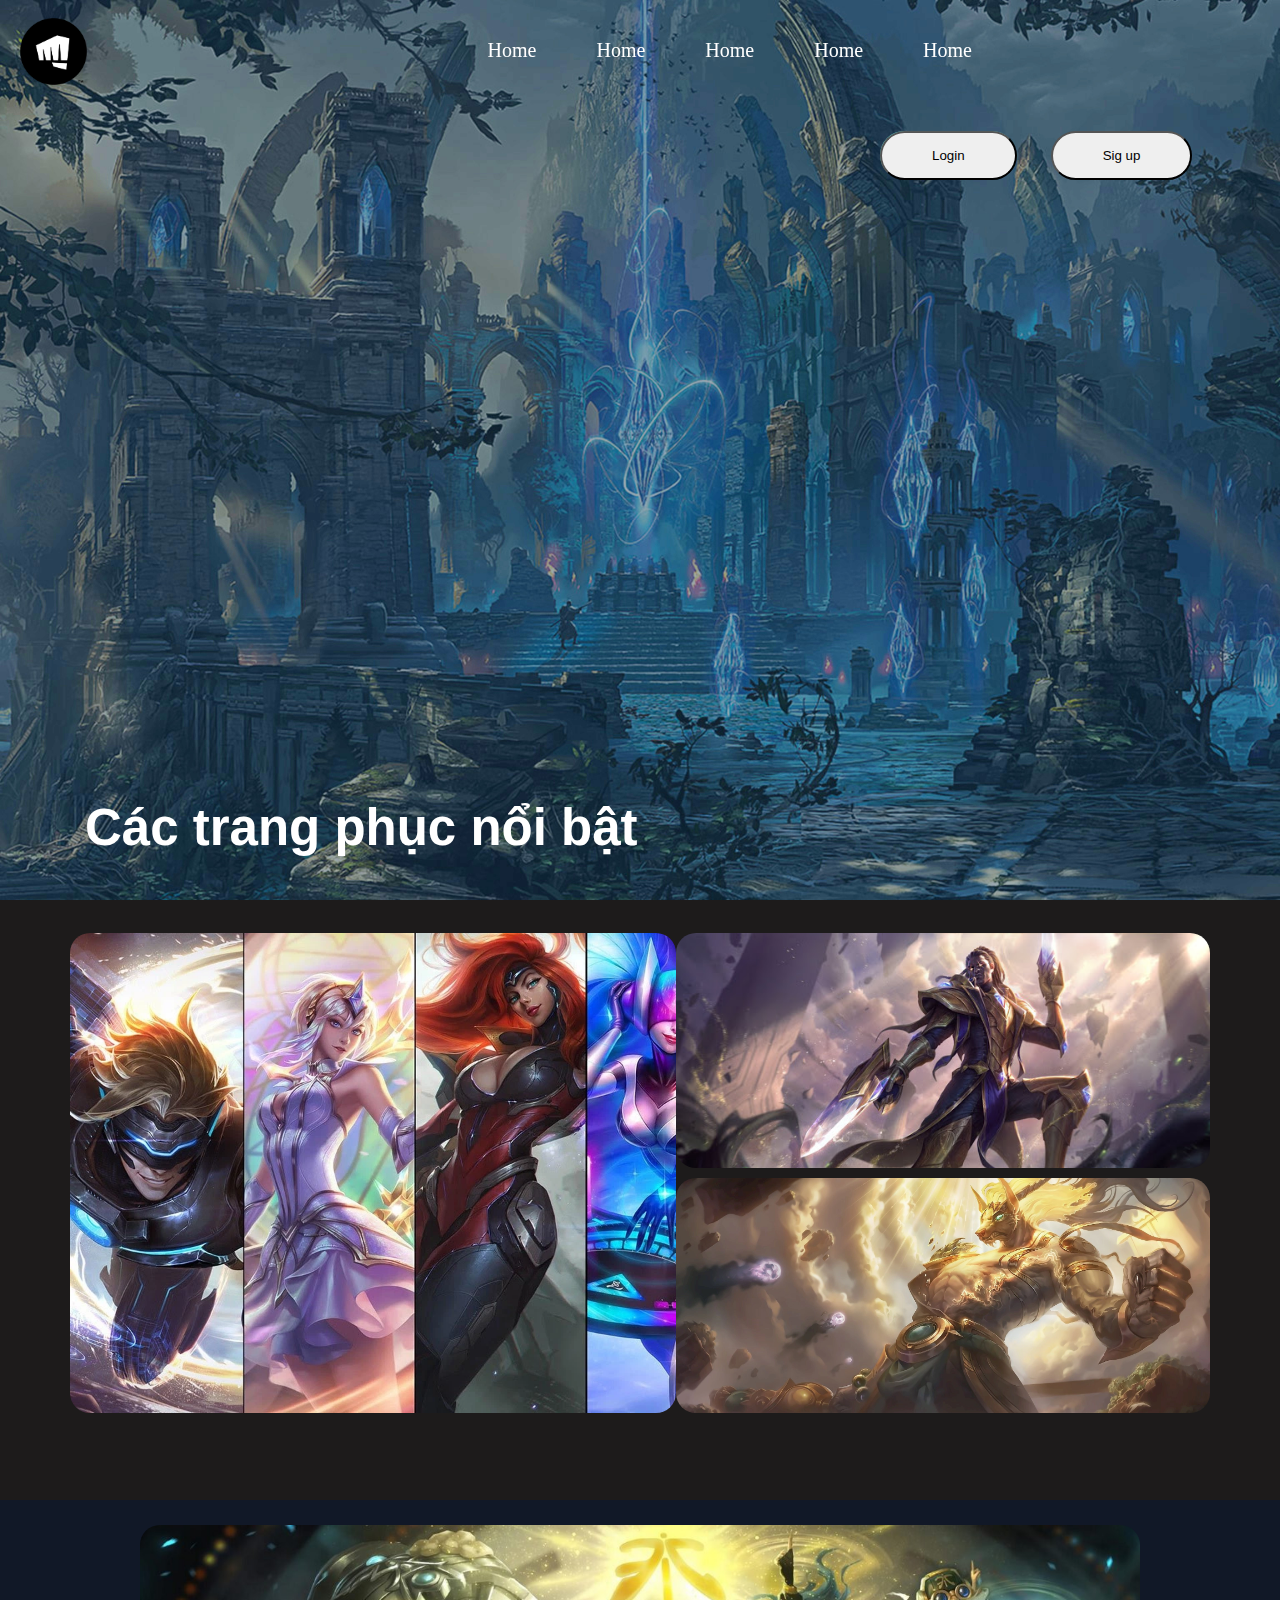
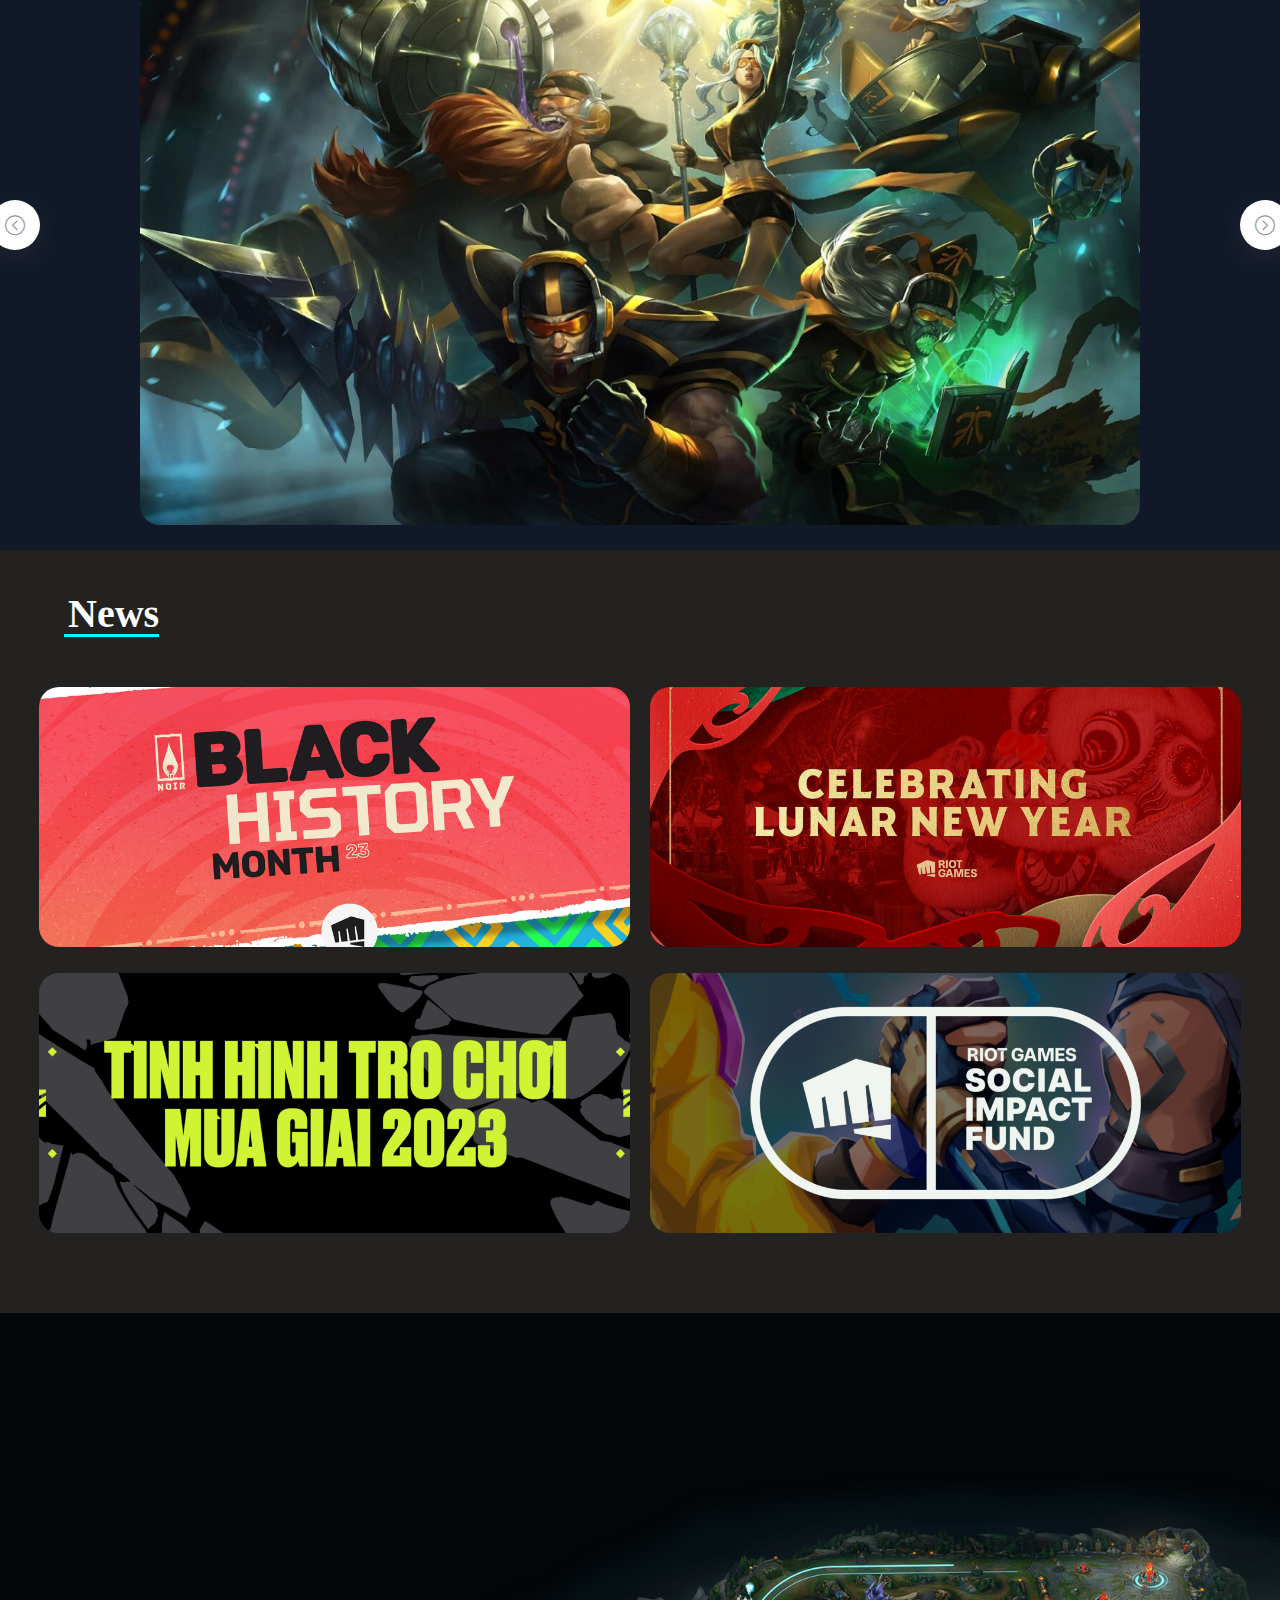
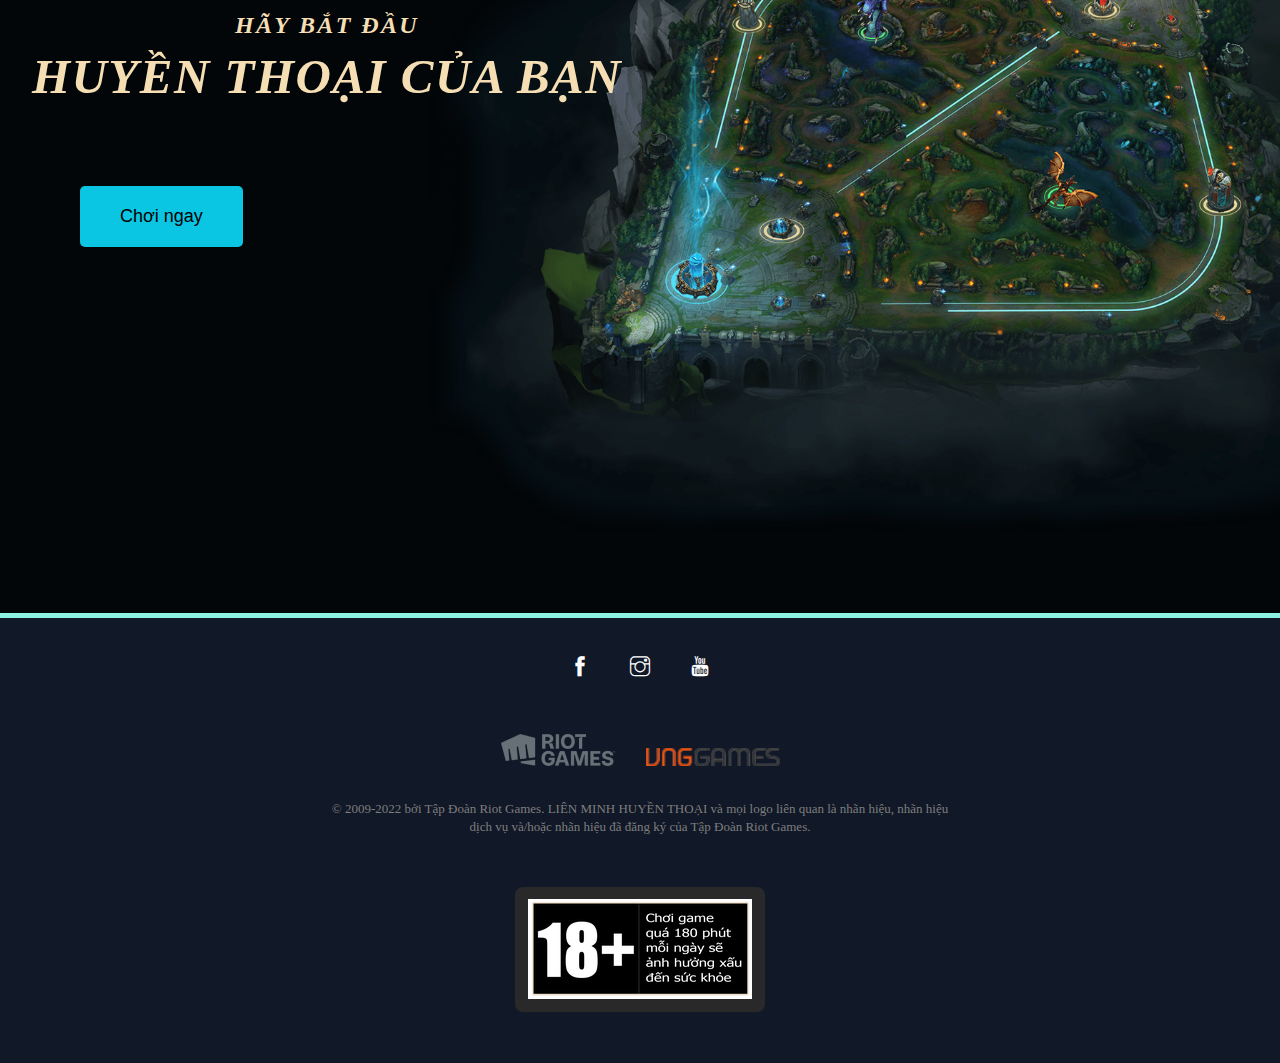
<file: asm/index.html>
<!DOCTYPE html>
<html lang="en">

<head>
    <meta charset="UTF-8">
    <meta http-equiv="X-UA-Compatible" content="IE=edge">
    <meta name="viewport" content="width=device-width, initial-scale=1.0">
    <title>Document</title>
    <link rel="stylesheet" href="./assets/css/style.css">
    <link rel="stylesheet" href="./assets/css/header.css">
    <link rel="stylesheet" href="./assets/fonts/themify-icons/themify-icons.css">

</head>

<body>
    <div class="main">

        <!-- header -->

        <div id="header">
            <div class="bg">
                <!-- nav -->
                <div class="nav">
                    <div class="logo">
                        <a href="#header">
                            <div class="logo-1"></div>
                        </a>
                    </div>
                    <div class="menu">
                        <ul>
                            <li class="js-nav"><a href="#contact">Home</a></li>
                            <li><a href="#news">Home</a></li>
                            <li><a href="#slider">Home</a></li>
                            <li><a href="#about">Home</a></li>
                            <li><a href="#header">Home</a></li>
                        </ul>
                    </div>
                    <!-- <div class="clear"></div> -->
                    <div class="nav-button">
                        <button class="login-button">Login</button>
                        <button class="sigup-button">Sig up</button>
                    </div>
                </div>
                <!-- /nav -->
                <uk class="glass">
                    <li></li>
                    <li></li>
                    <li></li>
                    <li></li>
                    <li></li>
                    <li></li>
                    <li></li>
                    <li></li>
                    <li></li>
                    <li></li>
                </uk>
            </div>
        </div>

        <!-- About -->

        <div id="about">
            <h2>Các trang phục nổi bật</h2>
            <div class="container">
                <div class="about-left"></div>
                <div class="about-right">
                    <div class="box box1"></div>
                    <div class="box box2"></div>
                    <!-- <div class="box"></div> -->
                </div>
            </div>
        </div>

        <!-- slider -->

        <div id="slider">
            <i class="ti-arrow-circle-left slider-prev"></i>
            <i class="ti-arrow-circle-right slider-next"></i>
            <div class="slider-wrapper">
                <div class="slider-main">
                    <div class="slider-item">
                        <img src="./assets/img/lol-skin-fnc-2011-1536x842.jpg" alt="">
                    </div>
                    <div class="slider-item">
                        <img src="./assets/img/lol-skin-skt-t1-2016-1536x864.jpg" alt="">
                    </div>
                    <div class="slider-item">
                        <img src="./assets/img/lol-skin-ssw-ssg-2017-1536x854.jpg" alt="">
                    </div>
                    <div class="slider-item">
                        <img src="./assets/img/lol-skin-fpx-2019-1536x864.jpg" alt="">
                    </div>
                    <div class="slider-item">
                        <img src="./assets/img/lol-skin-dug-2020-1536x864.jpg" alt="">
                    </div>
                    <div class="slider-item">
                        <img src="./assets/img/lmht-edg-skin.png" alt="">
                    </div>
                </div>
            </div>
        </div>


        <!-- News -->

        <div id="news">
            <h2>News</h2>
            <div class="box-news">
                <div class="box-column">
                    <div class="box box1"></div>
                    <div class="box box2"></div>
                </div>
                <div class="box-column">
                    <div class="box box3"></div>
                    <div class="box box4"></div>
                </div>
            </div>
        </div>

        <!-- contact -->

        <div id="contact">
            <div class="map"></div>
            <div class="contact-content">
                <div class="contact-text1">HÃY BẮT ĐẦU</div>
                <div class="contact-text2">HUYỀN THOẠI CỦA BẠN</div>
            </div>
            <button class="contact-button">
                <span></span>
                <span></span>
                <span></span>
                <span></span>
                Chơi ngay
            </button>

        </div>

        <!-- footer -->

        <footer>
            <div class="icons-footer">
                <li>
                    <i class="ti-facebook"></i>
                </li>
                <li>
                    <i class="ti-instagram"></i>
                </li>
                <li>
                    <i class="ti-youtube"></i>
                </li>
            </div>
            <div class="logo-footer">
                <div class="logo1"></div>
                <div class="logo2"></div>
            </div>
            <div class="text-footer">
                <p>© 2009-2022 bởi Tập Đoàn Riot Games. LIÊN MINH HUYỀN THOẠI và mọi logo liên quan là nhãn hiệu, nhãn
                    hiệu dịch vụ và/hoặc nhãn hiệu đã đăng ký của Tập Đoàn Riot Games.</p>
            </div>
            <div class="img-footer">
                <div class="box-img">
                    <img src="./assets/img/vn-18plus.png" alt="">
                </div>
            </div>

        </footer>

        <!-- modal login -->

        <div class="modal-login modal-both">
            <div class="modal_login-container ">
                <div class="modal_login-close">
                    <i class="ti-close"></i>
                </div>
                <div class="login-main">
                    <header>
                        <div class="text-login">Đăng nhập</div>
                    </header>
                    <div class="modal_login-body">
                        <div class="login-form">
                            <input type="text" class="login-input-1" placeholder=" ">
                            <label for="name" class="login-label-1">Your Email:</label>
                            <input type="password" class="login-input-2" placeholder=" ">
                            <label for="password" class="login-label-2">Password:</label>
                        </div>

                        <div class="save-login">
                            <input class="login-checkbox" type="checkbox">
                            <span>Lưu đăng nhập</span>
                        </div>

                        <button class="btn-login btn-hover">
                            <i class="ti-arrow-right"></i>
                        </button>
                        <p class="creatacc">TẠO TÀI KHOẢN</p>
                    </div>
                </div>
            </div>
        </div>
        <!--modal sig up  -->
        <div class="modal-sigup modal-both">
            <div class="modal_sigup-container ">
                <div class="modal_sigup-close">
                    <i class="ti-close"></i>
                </div>
                <div class="sigup-main">
                    <header>
                        <div class="text-sigup">Đăng Ký</div>
                    </header>
                    <div class="modal_sigup-body">
                        <div class="sigup-form">
                            <input type="text" class="sigup-input-1" placeholder=" ">
                            <label for="name" class="sigup-label-1">User Name:</label>
                            <input type="email" class="sigup-input-2" placeholder=" ">
                            <label for="email" class="sigup-label-2">Email:</label>
                            <input type="password" class="sigup-input-3" placeholder=" ">
                            <label for="password" class="sigup-label-3">Password:</label>
                            <input type="password" class="sigup-input-4" placeholder=" ">
                            <label for="password" class="sigup-label-4">Confirm Password:</label>
                        </div>

                        <div class="save-sigup">
                            <input class="sigup-checkbox" type="checkbox">
                            <span>Lưu Tài Khoản</span>
                        </div>

                        <button class="btn-sigup btn-hover">
                            <i class="ti-arrow-right"></i>
                        </button>

                    </div>
                </div>
            </div>
        </div>

        <script src="./js/ap.js"></script>
        <script src="./js/header.js"></script>

</body>

</html>
</file>
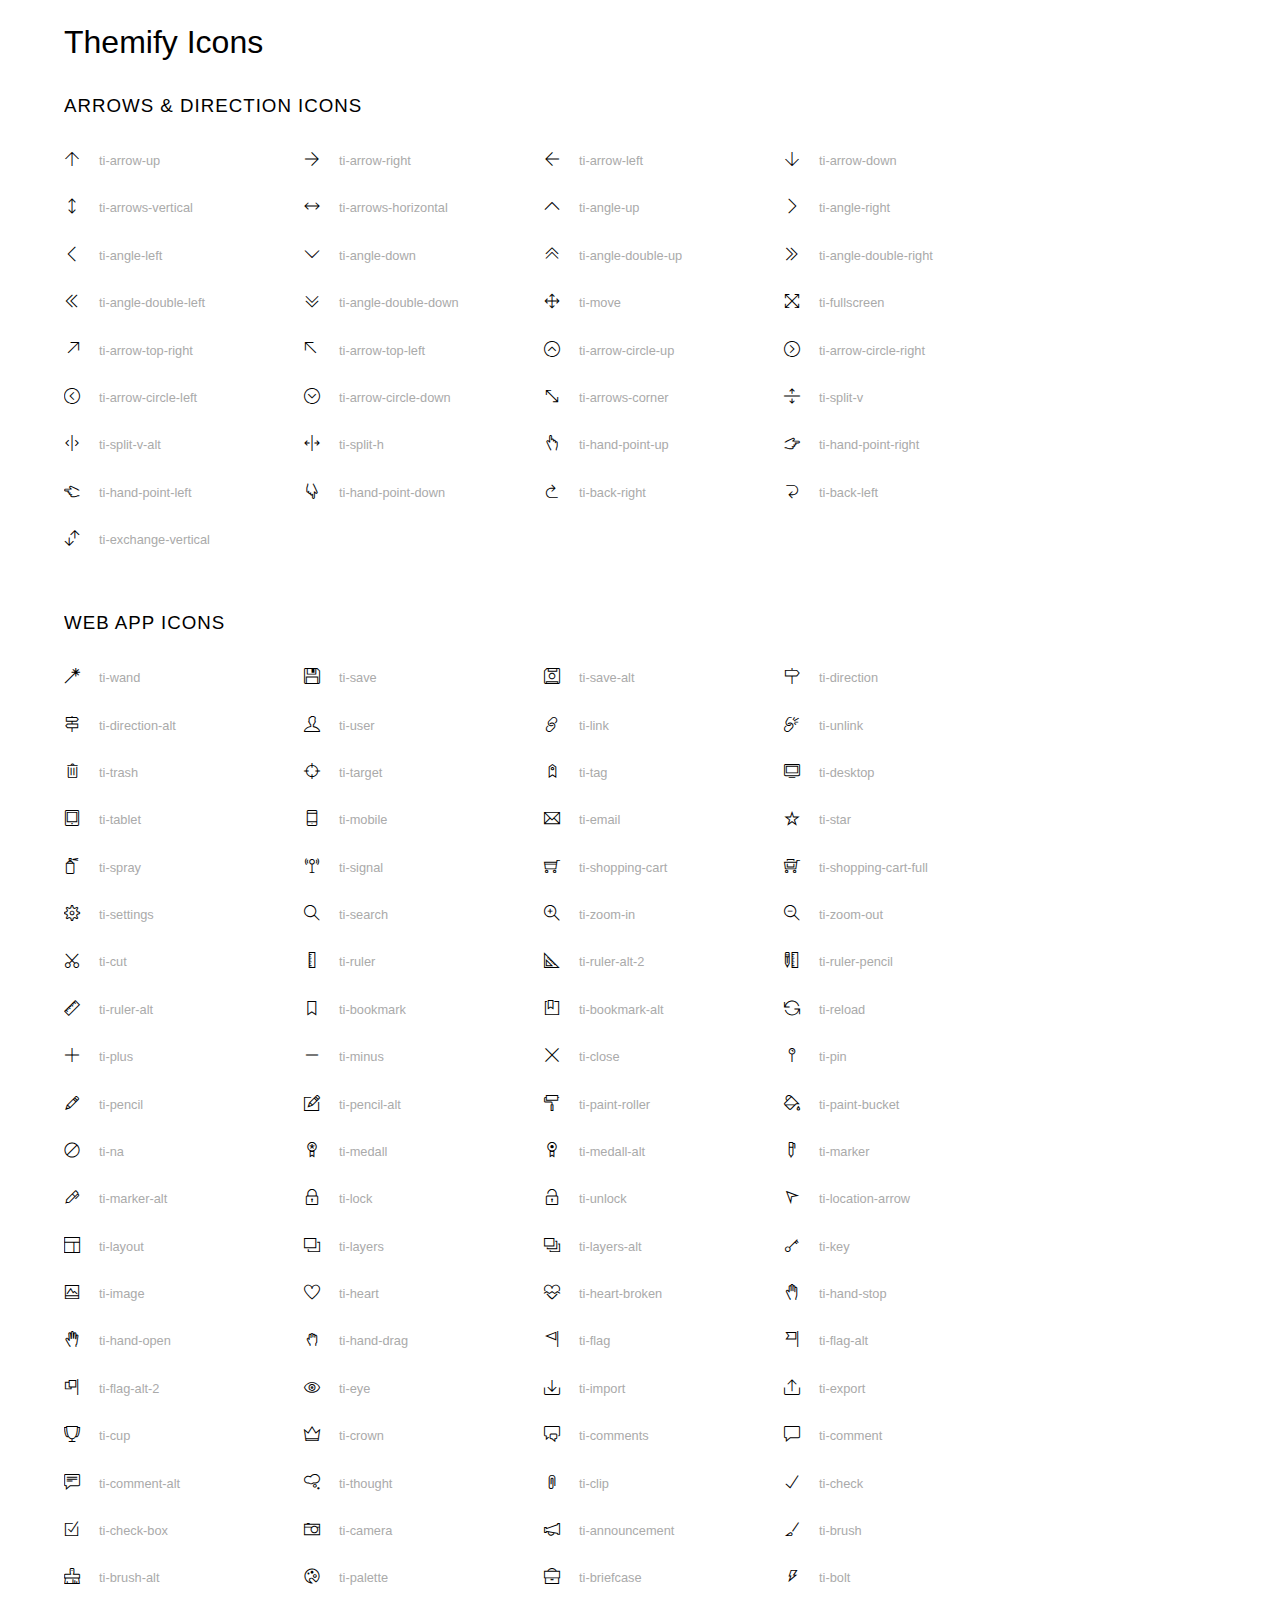
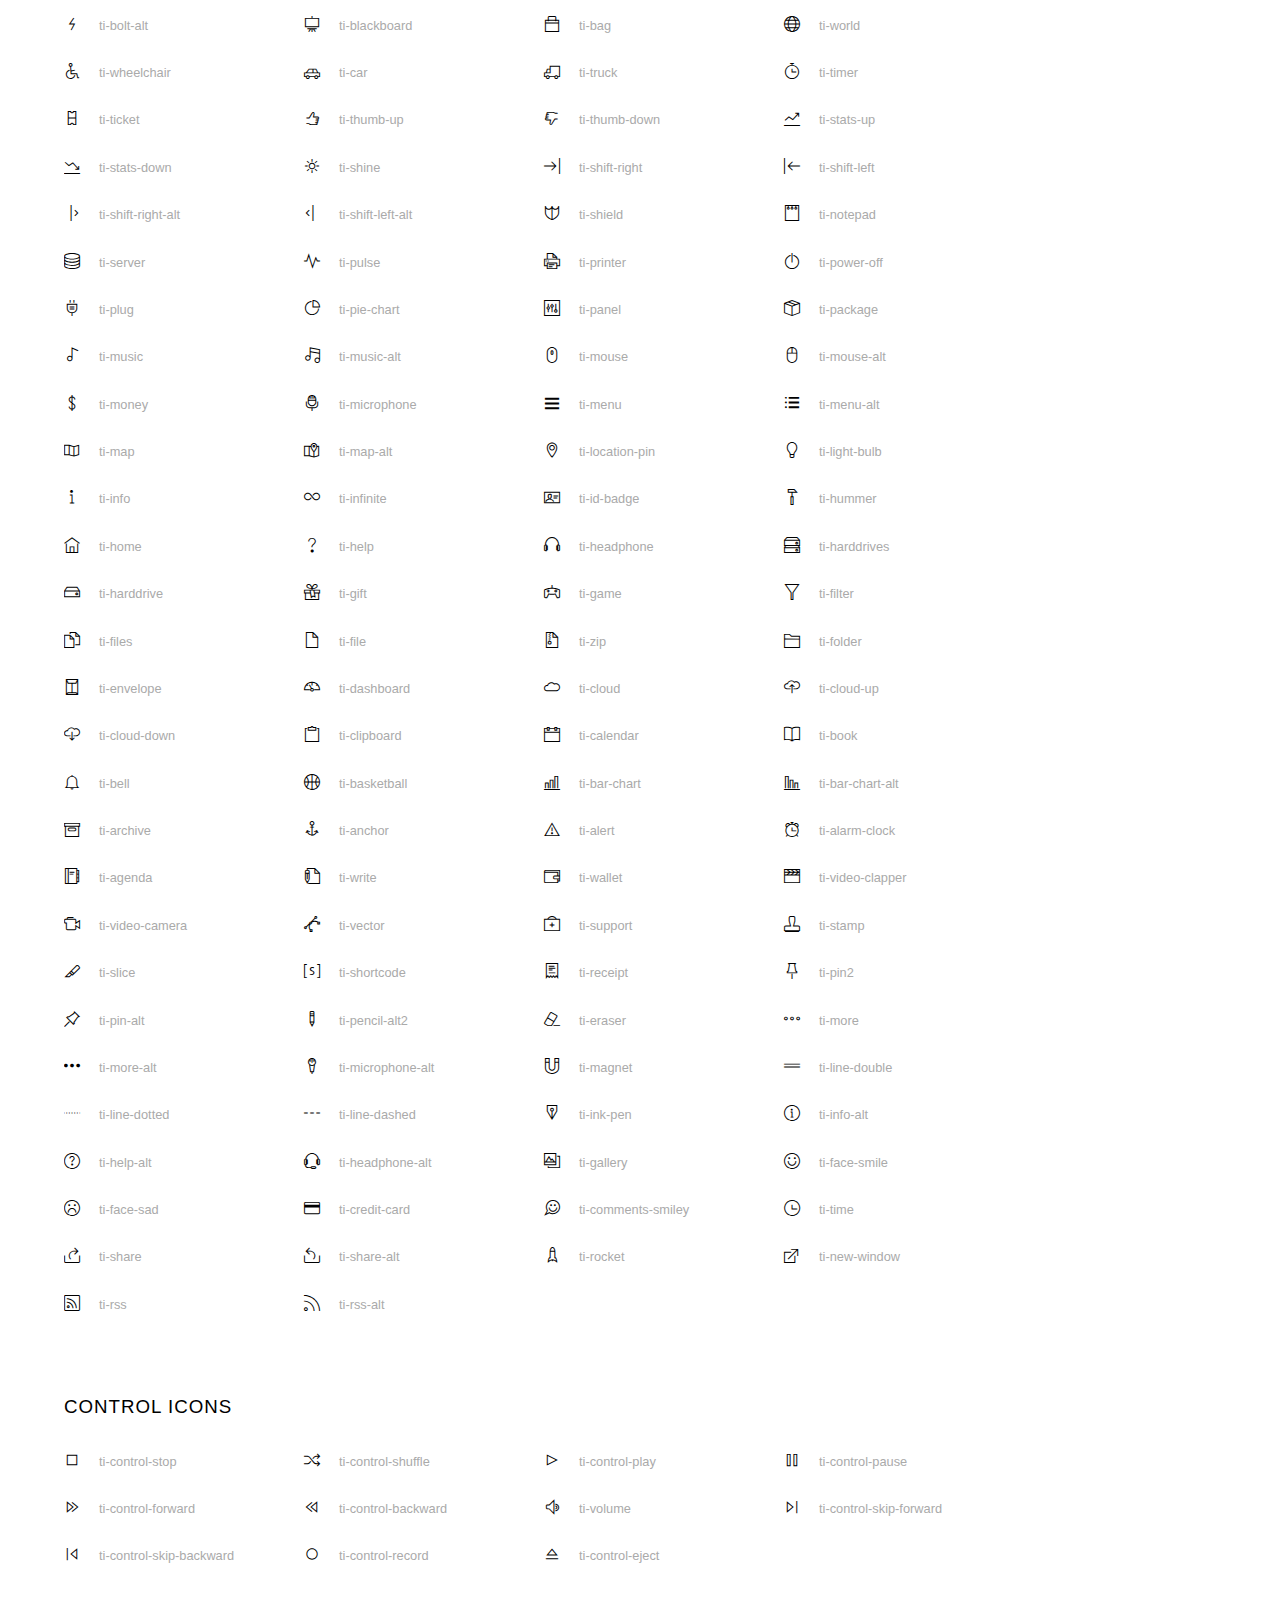
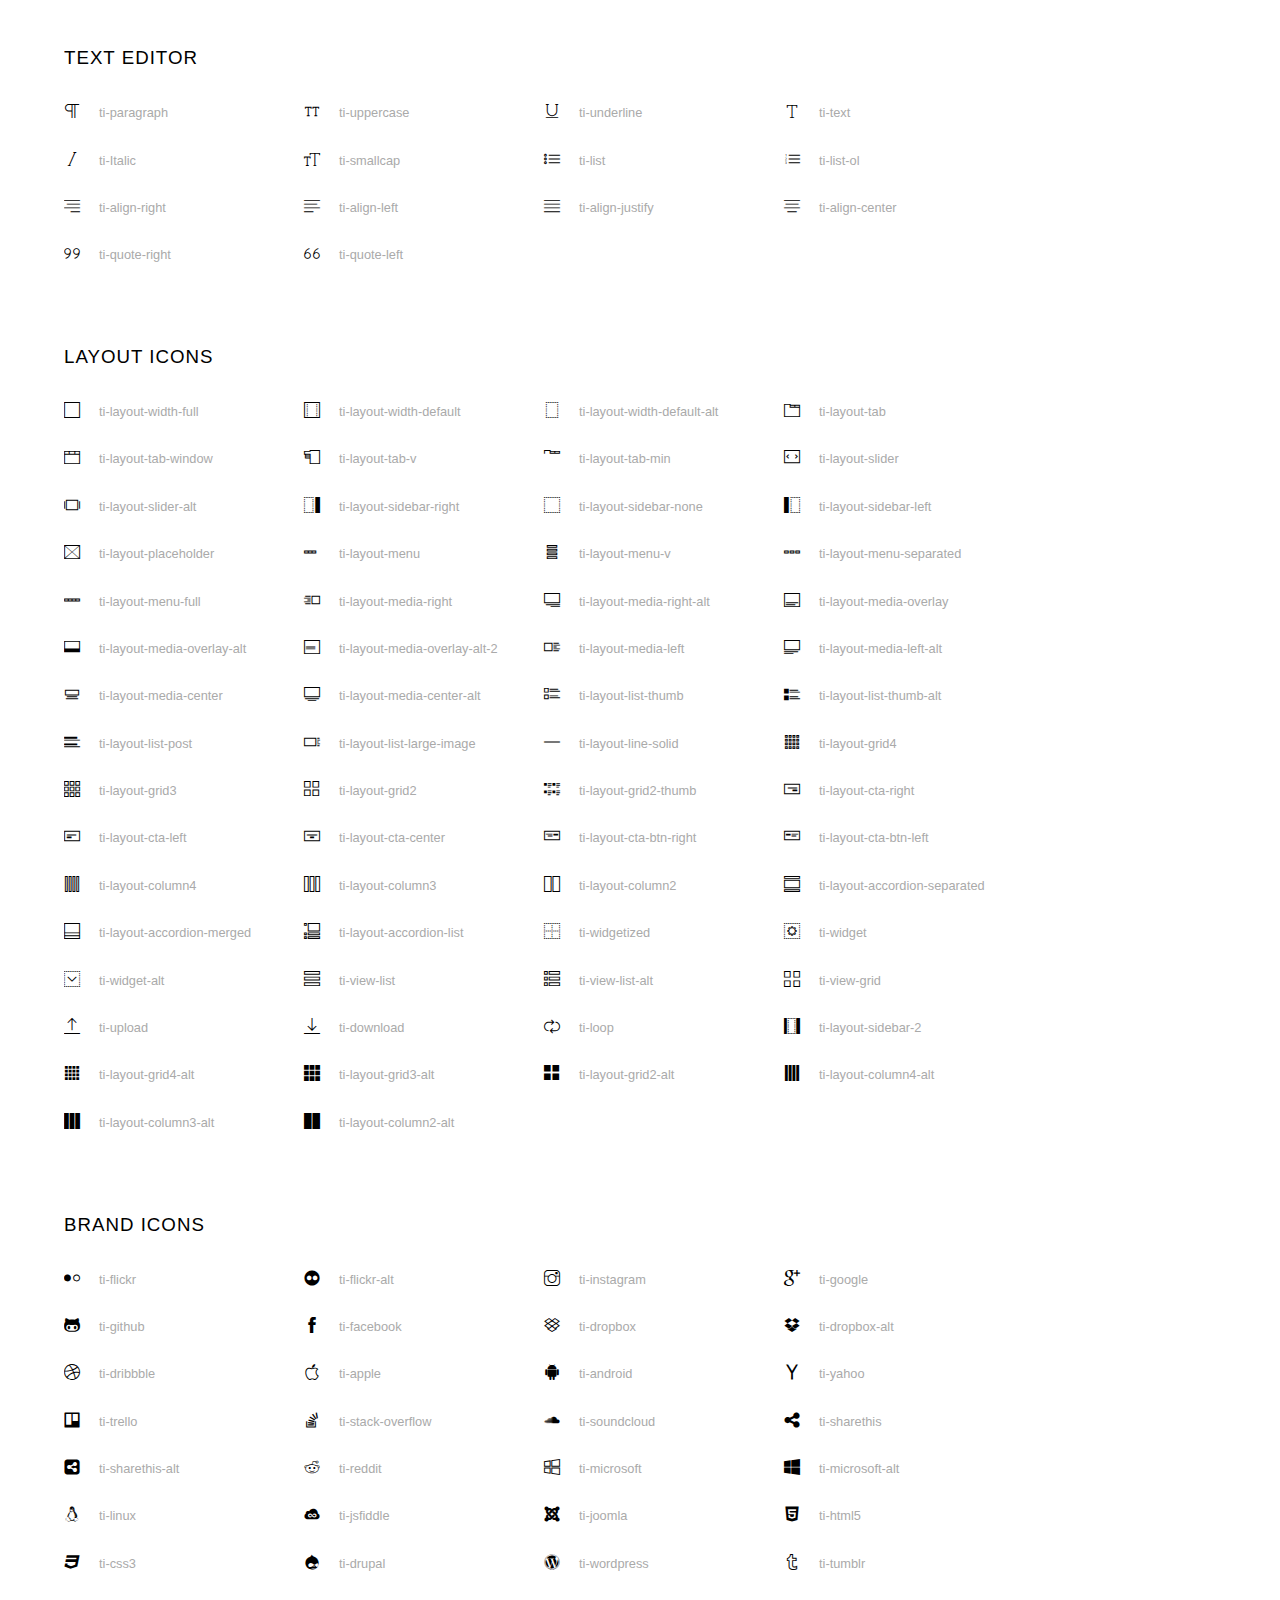
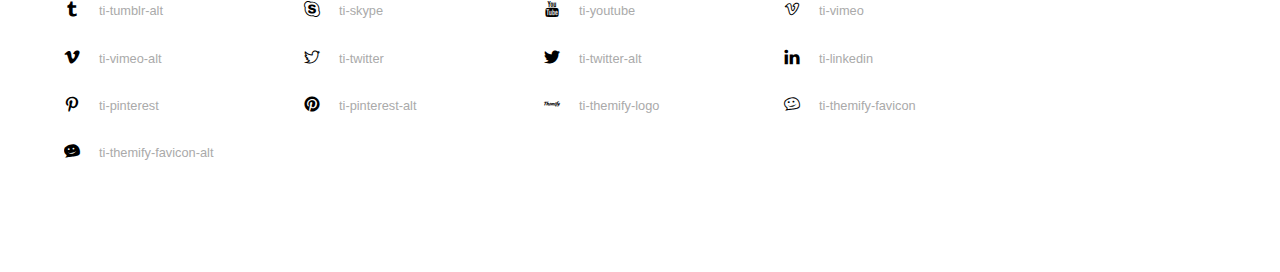
<file: asm/assets/fonts/themify-icons/index.html>
<!doctype html>
<html>
<head>
	<meta charset="utf-8">
	<title>Themify Icon Font</title>
	<meta name="viewport" content="width=device-width">
	<link rel="stylesheet" href="demo-files/demo.css">
	<link rel="stylesheet" href="themify-icons.css">
	<!--[if lt IE 8]><!-->
	<link rel="stylesheet" href="ie7/ie7.css">
	<!--<![endif]-->
</head>
<body>
	<h1>Themify Icons</h1>

	<div class="icon-section">

		<div class="icon-section">
			<h3>Arrows &amp; Direction Icons </h3>

			<div class="icon-container">
				<span class="ti-arrow-up"></span><span class="icon-name"> ti-arrow-up</span>
			</div>
			<div class="icon-container">
				<span class="ti-arrow-right"></span><span class="icon-name"> ti-arrow-right</span>
			</div>
			<div class="icon-container">
				<span class="ti-arrow-left"></span><span class="icon-name"> ti-arrow-left</span>
			</div>
			<div class="icon-container">
				<span class="ti-arrow-down"></span><span class="icon-name"> ti-arrow-down</span>
			</div>
			<div class="icon-container">
				<span class="ti-arrows-vertical"></span><span class="icon-name"> ti-arrows-vertical</span>
			</div>
			<div class="icon-container">
				<span class="ti-arrows-horizontal"></span><span class="icon-name"> ti-arrows-horizontal</span>
			</div>
			<div class="icon-container">
				<span class="ti-angle-up"></span><span class="icon-name"> ti-angle-up</span>
			</div>
			<div class="icon-container">
				<span class="ti-angle-right"></span><span class="icon-name"> ti-angle-right</span>
			</div>
			<div class="icon-container">
				<span class="ti-angle-left"></span><span class="icon-name"> ti-angle-left</span>
			</div>
			<div class="icon-container">
				<span class="ti-angle-down"></span><span class="icon-name"> ti-angle-down</span>
			</div>	
			<div class="icon-container">
				<span class="ti-angle-double-up"></span><span class="icon-name"> ti-angle-double-up</span>
			</div>
			<div class="icon-container">
				<span class="ti-angle-double-right"></span><span class="icon-name"> ti-angle-double-right</span>
			</div>
			<div class="icon-container">
				<span class="ti-angle-double-left"></span><span class="icon-name"> ti-angle-double-left</span>
			</div>
			<div class="icon-container">
				<span class="ti-angle-double-down"></span><span class="icon-name"> ti-angle-double-down</span>
			</div>					
			<div class="icon-container">
				<span class="ti-move"></span><span class="icon-name"> ti-move</span>
			</div>
			<div class="icon-container">
				<span class="ti-fullscreen"></span><span class="icon-name"> ti-fullscreen</span>
			</div>
			<div class="icon-container">
				<span class="ti-arrow-top-right"></span><span class="icon-name"> ti-arrow-top-right</span>
			</div>
			<div class="icon-container">
				<span class="ti-arrow-top-left"></span><span class="icon-name"> ti-arrow-top-left</span>
			</div>
			<div class="icon-container">
				<span class="ti-arrow-circle-up"></span><span class="icon-name"> ti-arrow-circle-up</span>
			</div>
			<div class="icon-container">
				<span class="ti-arrow-circle-right"></span><span class="icon-name"> ti-arrow-circle-right</span>
			</div>
			<div class="icon-container">
				<span class="ti-arrow-circle-left"></span><span class="icon-name"> ti-arrow-circle-left</span>
			</div>
			<div class="icon-container">
				<span class="ti-arrow-circle-down"></span><span class="icon-name"> ti-arrow-circle-down</span>
			</div>
			<div class="icon-container">
				<span class="ti-arrows-corner"></span><span class="icon-name"> ti-arrows-corner</span>
			</div>
			<div class="icon-container">
				<span class="ti-split-v"></span><span class="icon-name"> ti-split-v</span>
			</div>

			<div class="icon-container">
				<span class="ti-split-v-alt"></span><span class="icon-name"> ti-split-v-alt</span>
			</div>
			<div class="icon-container">
				<span class="ti-split-h"></span><span class="icon-name"> ti-split-h</span>
			</div>
			<div class="icon-container">
				<span class="ti-hand-point-up"></span><span class="icon-name"> ti-hand-point-up</span>
			</div>
			<div class="icon-container">
				<span class="ti-hand-point-right"></span><span class="icon-name"> ti-hand-point-right</span>
			</div>
			<div class="icon-container">
				<span class="ti-hand-point-left"></span><span class="icon-name"> ti-hand-point-left</span>
			</div>
			<div class="icon-container">
				<span class="ti-hand-point-down"></span><span class="icon-name"> ti-hand-point-down</span>
			</div>
			<div class="icon-container">
				<span class="ti-back-right"></span><span class="icon-name"> ti-back-right</span>
			</div>
			<div class="icon-container">
				<span class="ti-back-left"></span><span class="icon-name"> ti-back-left</span>
			</div>
			<div class="icon-container">
				<span class="ti-exchange-vertical"></span><span class="icon-name"> ti-exchange-vertical</span>
			</div>

		</div> <!-- Arrows Icons -->



		<h3>Web App Icons</h3>
		
		<div class="icon-section">

			<div class="icon-container">
				<span class="ti-wand"></span><span class="icon-name"> ti-wand</span>
			</div>
			<div class="icon-container">
				<span class="ti-save"></span><span class="icon-name"> ti-save</span>
			</div>
			<div class="icon-container">
				<span class="ti-save-alt"></span><span class="icon-name"> ti-save-alt</span>
			</div>

			<div class="icon-container">
				<span class="ti-direction"></span><span class="icon-name"> ti-direction</span>
			</div>
			<div class="icon-container">
				<span class="ti-direction-alt"></span><span class="icon-name"> ti-direction-alt</span>
			</div>
			<div class="icon-container">
				<span class="ti-user"></span><span class="icon-name"> ti-user</span>
			</div>
			<div class="icon-container">
				<span class="ti-link"></span><span class="icon-name"> ti-link</span>
			</div>
			<div class="icon-container">
				<span class="ti-unlink"></span><span class="icon-name"> ti-unlink</span>
			</div>
			<div class="icon-container">
				<span class="ti-trash"></span><span class="icon-name"> ti-trash</span>
			</div>
			<div class="icon-container">
				<span class="ti-target"></span><span class="icon-name"> ti-target</span>
			</div>
			<div class="icon-container">
				<span class="ti-tag"></span><span class="icon-name"> ti-tag</span>
			</div>
			<div class="icon-container">
				<span class="ti-desktop"></span><span class="icon-name"> ti-desktop</span>
			</div>
			<div class="icon-container">
				<span class="ti-tablet"></span><span class="icon-name"> ti-tablet</span>
			</div>
			<div class="icon-container">
				<span class="ti-mobile"></span><span class="icon-name"> ti-mobile</span>
			</div>
			<div class="icon-container">
				<span class="ti-email"></span><span class="icon-name"> ti-email</span>
			</div>	
			<div class="icon-container">
				<span class="ti-star"></span><span class="icon-name"> ti-star</span>
			</div>
			<div class="icon-container">
				<span class="ti-spray"></span><span class="icon-name"> ti-spray</span>
			</div>
			<div class="icon-container">
				<span class="ti-signal"></span><span class="icon-name"> ti-signal</span>
			</div>
			<div class="icon-container">
				<span class="ti-shopping-cart"></span><span class="icon-name"> ti-shopping-cart</span>
			</div>
			<div class="icon-container">
				<span class="ti-shopping-cart-full"></span><span class="icon-name"> ti-shopping-cart-full</span>
			</div>
			<div class="icon-container">
				<span class="ti-settings"></span><span class="icon-name"> ti-settings</span>
			</div>
			<div class="icon-container">
				<span class="ti-search"></span><span class="icon-name"> ti-search</span>
			</div>
			<div class="icon-container">
				<span class="ti-zoom-in"></span><span class="icon-name"> ti-zoom-in</span>
			</div>
			<div class="icon-container">
				<span class="ti-zoom-out"></span><span class="icon-name"> ti-zoom-out</span>
			</div>
			<div class="icon-container">
				<span class="ti-cut"></span><span class="icon-name"> ti-cut</span>
			</div>
			<div class="icon-container">
				<span class="ti-ruler"></span><span class="icon-name"> ti-ruler</span>
			</div>
			<div class="icon-container">
				<span class="ti-ruler-alt-2"></span><span class="icon-name"> ti-ruler-alt-2</span>
			</div>			
			<div class="icon-container">
				<span class="ti-ruler-pencil"></span><span class="icon-name"> ti-ruler-pencil</span>
			</div>
			<div class="icon-container">
				<span class="ti-ruler-alt"></span><span class="icon-name"> ti-ruler-alt</span>
			</div>
			<div class="icon-container">
				<span class="ti-bookmark"></span><span class="icon-name"> ti-bookmark</span>
			</div>
			<div class="icon-container">
				<span class="ti-bookmark-alt"></span><span class="icon-name"> ti-bookmark-alt</span>
			</div>
			<div class="icon-container">
				<span class="ti-reload"></span><span class="icon-name"> ti-reload</span>
			</div>
			<div class="icon-container">
				<span class="ti-plus"></span><span class="icon-name"> ti-plus</span>
			</div>
			<div class="icon-container">
				<span class="ti-minus"></span><span class="icon-name"> ti-minus</span>
			</div>
			<div class="icon-container">
				<span class="ti-close"></span><span class="icon-name"> ti-close</span>
			</div>			
			<div class="icon-container">
				<span class="ti-pin"></span><span class="icon-name"> ti-pin</span>
			</div>
			<div class="icon-container">
				<span class="ti-pencil"></span><span class="icon-name"> ti-pencil</span>
			</div>
					
		  	<div class="icon-container">
				<span class="ti-pencil-alt"></span><span class="icon-name"> ti-pencil-alt</span>
			</div>
			<div class="icon-container">
				<span class="ti-paint-roller"></span><span class="icon-name"> ti-paint-roller</span>
			</div>
			<div class="icon-container">
				<span class="ti-paint-bucket"></span><span class="icon-name"> ti-paint-bucket</span>
			</div>
			<div class="icon-container">
				<span class="ti-na"></span><span class="icon-name"> ti-na</span>
			</div>
			<div class="icon-container">
				<span class="ti-medall"></span><span class="icon-name"> ti-medall</span>
			</div>
			<div class="icon-container">
				<span class="ti-medall-alt"></span><span class="icon-name"> ti-medall-alt</span>
			</div>
			<div class="icon-container">
				<span class="ti-marker"></span><span class="icon-name"> ti-marker</span>
			</div>
			<div class="icon-container">
				<span class="ti-marker-alt"></span><span class="icon-name"> ti-marker-alt</span>
			</div>

			<div class="icon-container">
				<span class="ti-lock"></span><span class="icon-name"> ti-lock</span>
			</div>
			<div class="icon-container">
				<span class="ti-unlock"></span><span class="icon-name"> ti-unlock</span>
			</div>
			<div class="icon-container">
				<span class="ti-location-arrow"></span><span class="icon-name"> ti-location-arrow</span>
			</div>
			<div class="icon-container">
				<span class="ti-layout"></span><span class="icon-name"> ti-layout</span>
			</div>
			<div class="icon-container">
				<span class="ti-layers"></span><span class="icon-name"> ti-layers</span>
			</div>
			<div class="icon-container">
				<span class="ti-layers-alt"></span><span class="icon-name"> ti-layers-alt</span>
			</div>
			<div class="icon-container">
				<span class="ti-key"></span><span class="icon-name"> ti-key</span>
			</div>
			<div class="icon-container">
				<span class="ti-image"></span><span class="icon-name"> ti-image</span>
			</div>
			<div class="icon-container">
				<span class="ti-heart"></span><span class="icon-name"> ti-heart</span>
			</div>
			<div class="icon-container">
				<span class="ti-heart-broken"></span><span class="icon-name"> ti-heart-broken</span>
			</div>
			<div class="icon-container">
				<span class="ti-hand-stop"></span><span class="icon-name"> ti-hand-stop</span>
			</div>
			<div class="icon-container">
				<span class="ti-hand-open"></span><span class="icon-name"> ti-hand-open</span>
			</div>
			<div class="icon-container">
				<span class="ti-hand-drag"></span><span class="icon-name"> ti-hand-drag</span>
			</div>
			<div class="icon-container">
				<span class="ti-flag"></span><span class="icon-name"> ti-flag</span>
			</div>
			<div class="icon-container">
				<span class="ti-flag-alt"></span><span class="icon-name"> ti-flag-alt</span>
			</div>
			<div class="icon-container">
				<span class="ti-flag-alt-2"></span><span class="icon-name"> ti-flag-alt-2</span>
			</div>
			<div class="icon-container">
				<span class="ti-eye"></span><span class="icon-name"> ti-eye</span>
			</div>
			<div class="icon-container">
				<span class="ti-import"></span><span class="icon-name"> ti-import</span>
			</div>			
			<div class="icon-container">
				<span class="ti-export"></span><span class="icon-name"> ti-export</span>
			</div>
			<div class="icon-container">
				<span class="ti-cup"></span><span class="icon-name"> ti-cup</span>
			</div>
			<div class="icon-container">
				<span class="ti-crown"></span><span class="icon-name"> ti-crown</span>
			</div>
			<div class="icon-container">
				<span class="ti-comments"></span><span class="icon-name"> ti-comments</span>
			</div>
			<div class="icon-container">
				<span class="ti-comment"></span><span class="icon-name"> ti-comment</span>
			</div>
			<div class="icon-container">
				<span class="ti-comment-alt"></span><span class="icon-name"> ti-comment-alt</span>
			</div>
			<div class="icon-container">
				<span class="ti-thought"></span><span class="icon-name"> ti-thought</span>
			</div>			
			<div class="icon-container">
				<span class="ti-clip"></span><span class="icon-name"> ti-clip</span>
			</div>

			<div class="icon-container">
				<span class="ti-check"></span><span class="icon-name"> ti-check</span>
			</div>
			<div class="icon-container">
				<span class="ti-check-box"></span><span class="icon-name"> ti-check-box</span>
			</div>
			<div class="icon-container">
				<span class="ti-camera"></span><span class="icon-name"> ti-camera</span>
			</div>
			<div class="icon-container">
				<span class="ti-announcement"></span><span class="icon-name"> ti-announcement</span>
			</div>
			<div class="icon-container">
				<span class="ti-brush"></span><span class="icon-name"> ti-brush</span>
			</div>
			<div class="icon-container">
				<span class="ti-brush-alt"></span><span class="icon-name"> ti-brush-alt</span>
			</div>
			<div class="icon-container">
				<span class="ti-palette"></span><span class="icon-name"> ti-palette</span>
			</div>			
			<div class="icon-container">
				<span class="ti-briefcase"></span><span class="icon-name"> ti-briefcase</span>
			</div>
			<div class="icon-container">
				<span class="ti-bolt"></span><span class="icon-name"> ti-bolt</span>
			</div>
			<div class="icon-container">
				<span class="ti-bolt-alt"></span><span class="icon-name"> ti-bolt-alt</span>
			</div>
			<div class="icon-container">
				<span class="ti-blackboard"></span><span class="icon-name"> ti-blackboard</span>
			</div>
			<div class="icon-container">
				<span class="ti-bag"></span><span class="icon-name"> ti-bag</span>
			</div>
			<div class="icon-container">
				<span class="ti-world"></span><span class="icon-name"> ti-world</span>
			</div>
			<div class="icon-container">
				<span class="ti-wheelchair"></span><span class="icon-name"> ti-wheelchair</span>
			</div>
			<div class="icon-container">
				<span class="ti-car"></span><span class="icon-name"> ti-car</span>
			</div>
			<div class="icon-container">
				<span class="ti-truck"></span><span class="icon-name"> ti-truck</span>
			</div>
			<div class="icon-container">
				<span class="ti-timer"></span><span class="icon-name"> ti-timer</span>
			</div>
			<div class="icon-container">
				<span class="ti-ticket"></span><span class="icon-name"> ti-ticket</span>
			</div>
			<div class="icon-container">
				<span class="ti-thumb-up"></span><span class="icon-name"> ti-thumb-up</span>
			</div>
			<div class="icon-container">
				<span class="ti-thumb-down"></span><span class="icon-name"> ti-thumb-down</span>
			</div>

			<div class="icon-container">
				<span class="ti-stats-up"></span><span class="icon-name"> ti-stats-up</span>
			</div>
			<div class="icon-container">
				<span class="ti-stats-down"></span><span class="icon-name"> ti-stats-down</span>
			</div>
			<div class="icon-container">
				<span class="ti-shine"></span><span class="icon-name"> ti-shine</span>
			</div>
			<div class="icon-container">
				<span class="ti-shift-right"></span><span class="icon-name"> ti-shift-right</span>
			</div>
			<div class="icon-container">
				<span class="ti-shift-left"></span><span class="icon-name"> ti-shift-left</span>
			</div>

			<div class="icon-container">
				<span class="ti-shift-right-alt"></span><span class="icon-name"> ti-shift-right-alt</span>
			</div>
			<div class="icon-container">
				<span class="ti-shift-left-alt"></span><span class="icon-name"> ti-shift-left-alt</span>
			</div>
			<div class="icon-container">
				<span class="ti-shield"></span><span class="icon-name"> ti-shield</span>
			</div>
			<div class="icon-container">
				<span class="ti-notepad"></span><span class="icon-name"> ti-notepad</span>
			</div>
			<div class="icon-container">
				<span class="ti-server"></span><span class="icon-name"> ti-server</span>
			</div>

			<div class="icon-container">
				<span class="ti-pulse"></span><span class="icon-name"> ti-pulse</span>
			</div>
			<div class="icon-container">
				<span class="ti-printer"></span><span class="icon-name"> ti-printer</span>
			</div>
			<div class="icon-container">
				<span class="ti-power-off"></span><span class="icon-name"> ti-power-off</span>
			</div>
			<div class="icon-container">
				<span class="ti-plug"></span><span class="icon-name"> ti-plug</span>
			</div>
			<div class="icon-container">
				<span class="ti-pie-chart"></span><span class="icon-name"> ti-pie-chart</span>
			</div>

			<div class="icon-container">
				<span class="ti-panel"></span><span class="icon-name"> ti-panel</span>
			</div>
			<div class="icon-container">
				<span class="ti-package"></span><span class="icon-name"> ti-package</span>
			</div>
			<div class="icon-container">
				<span class="ti-music"></span><span class="icon-name"> ti-music</span>
			</div>
			<div class="icon-container">
				<span class="ti-music-alt"></span><span class="icon-name"> ti-music-alt</span>
			</div>
			<div class="icon-container">
				<span class="ti-mouse"></span><span class="icon-name"> ti-mouse</span>
			</div>
			<div class="icon-container">
				<span class="ti-mouse-alt"></span><span class="icon-name"> ti-mouse-alt</span>
			</div>
			<div class="icon-container">
				<span class="ti-money"></span><span class="icon-name"> ti-money</span>
			</div>
			<div class="icon-container">
				<span class="ti-microphone"></span><span class="icon-name"> ti-microphone</span>
			</div>
			<div class="icon-container">
				<span class="ti-menu"></span><span class="icon-name"> ti-menu</span>
			</div>
			<div class="icon-container">
				<span class="ti-menu-alt"></span><span class="icon-name"> ti-menu-alt</span>
			</div>
			<div class="icon-container">
				<span class="ti-map"></span><span class="icon-name"> ti-map</span>
			</div>
			<div class="icon-container">
				<span class="ti-map-alt"></span><span class="icon-name"> ti-map-alt</span>
			</div>

			<div class="icon-container">
				<span class="ti-location-pin"></span><span class="icon-name"> ti-location-pin</span>
			</div>

			<div class="icon-container">
				<span class="ti-light-bulb"></span><span class="icon-name"> ti-light-bulb</span>
			</div>
			<div class="icon-container">
				<span class="ti-info"></span><span class="icon-name"> ti-info</span>
			</div>
			<div class="icon-container">
				<span class="ti-infinite"></span><span class="icon-name"> ti-infinite</span>
			</div>
			<div class="icon-container">
				<span class="ti-id-badge"></span><span class="icon-name"> ti-id-badge</span>
			</div>
			<div class="icon-container">
				<span class="ti-hummer"></span><span class="icon-name"> ti-hummer</span>
			</div>
			<div class="icon-container">
				<span class="ti-home"></span><span class="icon-name"> ti-home</span>
			</div>
			<div class="icon-container">
				<span class="ti-help"></span><span class="icon-name"> ti-help</span>
			</div>
			<div class="icon-container">
				<span class="ti-headphone"></span><span class="icon-name"> ti-headphone</span>
			</div>
			<div class="icon-container">
				<span class="ti-harddrives"></span><span class="icon-name"> ti-harddrives</span>
			</div>
			<div class="icon-container">
				<span class="ti-harddrive"></span><span class="icon-name"> ti-harddrive</span>
			</div>
			<div class="icon-container">
				<span class="ti-gift"></span><span class="icon-name"> ti-gift</span>
			</div>
			<div class="icon-container">
				<span class="ti-game"></span><span class="icon-name"> ti-game</span>
			</div>
			<div class="icon-container">
				<span class="ti-filter"></span><span class="icon-name"> ti-filter</span>
			</div>
			<div class="icon-container">
				<span class="ti-files"></span><span class="icon-name"> ti-files</span>
			</div>
			<div class="icon-container">
				<span class="ti-file"></span><span class="icon-name"> ti-file</span>
			</div>
			<div class="icon-container">
				<span class="ti-zip"></span><span class="icon-name"> ti-zip</span>
			</div>
			<div class="icon-container">
				<span class="ti-folder"></span><span class="icon-name"> ti-folder</span>
			</div>			
			<div class="icon-container">
				<span class="ti-envelope"></span><span class="icon-name"> ti-envelope</span>
			</div>


			<div class="icon-container">
				<span class="ti-dashboard"></span><span class="icon-name"> ti-dashboard</span>
			</div>
			<div class="icon-container">
				<span class="ti-cloud"></span><span class="icon-name"> ti-cloud</span>
			</div>
			<div class="icon-container">
				<span class="ti-cloud-up"></span><span class="icon-name"> ti-cloud-up</span>
			</div>
			<div class="icon-container">
				<span class="ti-cloud-down"></span><span class="icon-name"> ti-cloud-down</span>
			</div>
			<div class="icon-container">
				<span class="ti-clipboard"></span><span class="icon-name"> ti-clipboard</span>
			</div>
			<div class="icon-container">
				<span class="ti-calendar"></span><span class="icon-name"> ti-calendar</span>
			</div>
			<div class="icon-container">
				<span class="ti-book"></span><span class="icon-name"> ti-book</span>
			</div>
			<div class="icon-container">
				<span class="ti-bell"></span><span class="icon-name"> ti-bell</span>
			</div>
			<div class="icon-container">
				<span class="ti-basketball"></span><span class="icon-name"> ti-basketball</span>
			</div>
			<div class="icon-container">
				<span class="ti-bar-chart"></span><span class="icon-name"> ti-bar-chart</span>
			</div>
			<div class="icon-container">
				<span class="ti-bar-chart-alt"></span><span class="icon-name"> ti-bar-chart-alt</span>
			</div>


			<div class="icon-container">
				<span class="ti-archive"></span><span class="icon-name"> ti-archive</span>
			</div>
			<div class="icon-container">
				<span class="ti-anchor"></span><span class="icon-name"> ti-anchor</span>
			</div>

			<div class="icon-container">
				<span class="ti-alert"></span><span class="icon-name"> ti-alert</span>
			</div>
			<div class="icon-container">
				<span class="ti-alarm-clock"></span><span class="icon-name"> ti-alarm-clock</span>
			</div>
			<div class="icon-container">
				<span class="ti-agenda"></span><span class="icon-name"> ti-agenda</span>
			</div>
			<div class="icon-container">
				<span class="ti-write"></span><span class="icon-name"> ti-write</span>
			</div>

			<div class="icon-container">
				<span class="ti-wallet"></span><span class="icon-name"> ti-wallet</span>
			</div>
			<div class="icon-container">
				<span class="ti-video-clapper"></span><span class="icon-name"> ti-video-clapper</span>
			</div>
			<div class="icon-container">
				<span class="ti-video-camera"></span><span class="icon-name"> ti-video-camera</span>
			</div>
			<div class="icon-container">
				<span class="ti-vector"></span><span class="icon-name"> ti-vector</span>
			</div>

			<div class="icon-container">
				<span class="ti-support"></span><span class="icon-name"> ti-support</span>
			</div>
			<div class="icon-container">
				<span class="ti-stamp"></span><span class="icon-name"> ti-stamp</span>
			</div>
			<div class="icon-container">
				<span class="ti-slice"></span><span class="icon-name"> ti-slice</span>
			</div>
			<div class="icon-container">
				<span class="ti-shortcode"></span><span class="icon-name"> ti-shortcode</span>
			</div>
			<div class="icon-container">
				<span class="ti-receipt"></span><span class="icon-name"> ti-receipt</span>
			</div>
			<div class="icon-container">
				<span class="ti-pin2"></span><span class="icon-name"> ti-pin2</span>
			</div>
			<div class="icon-container">
				<span class="ti-pin-alt"></span><span class="icon-name"> ti-pin-alt</span>
			</div>
			<div class="icon-container">
				<span class="ti-pencil-alt2"></span><span class="icon-name"> ti-pencil-alt2</span>
			</div>
			<div class="icon-container">
				<span class="ti-eraser"></span><span class="icon-name"> ti-eraser</span>
			</div>			
			<div class="icon-container">
				<span class="ti-more"></span><span class="icon-name"> ti-more</span>
			</div>
			<div class="icon-container">
				<span class="ti-more-alt"></span><span class="icon-name"> ti-more-alt</span>
			</div>
			<div class="icon-container">
				<span class="ti-microphone-alt"></span><span class="icon-name"> ti-microphone-alt</span>
			</div>
			<div class="icon-container">
				<span class="ti-magnet"></span><span class="icon-name"> ti-magnet</span>
			</div>
			<div class="icon-container">
				<span class="ti-line-double"></span><span class="icon-name"> ti-line-double</span>
			</div>
			<div class="icon-container">
				<span class="ti-line-dotted"></span><span class="icon-name"> ti-line-dotted</span>
			</div>
			<div class="icon-container">
				<span class="ti-line-dashed"></span><span class="icon-name"> ti-line-dashed</span>
			</div>

			<div class="icon-container">
				<span class="ti-ink-pen"></span><span class="icon-name"> ti-ink-pen</span>
			</div>
			<div class="icon-container">
				<span class="ti-info-alt"></span><span class="icon-name"> ti-info-alt</span>
			</div>
			<div class="icon-container">
				<span class="ti-help-alt"></span><span class="icon-name"> ti-help-alt</span>
			</div>
			<div class="icon-container">
				<span class="ti-headphone-alt"></span><span class="icon-name"> ti-headphone-alt</span>
			</div>

			<div class="icon-container">
				<span class="ti-gallery"></span><span class="icon-name"> ti-gallery</span>
			</div>
			<div class="icon-container">
				<span class="ti-face-smile"></span><span class="icon-name"> ti-face-smile</span>
			</div>
			<div class="icon-container">
				<span class="ti-face-sad"></span><span class="icon-name"> ti-face-sad</span>
			</div>
			<div class="icon-container">
				<span class="ti-credit-card"></span><span class="icon-name"> ti-credit-card</span>
			</div>
			<div class="icon-container">
				<span class="ti-comments-smiley"></span><span class="icon-name"> ti-comments-smiley</span>
			</div>
			<div class="icon-container">
				<span class="ti-time"></span><span class="icon-name"> ti-time</span>
			</div>
			<div class="icon-container">
				<span class="ti-share"></span><span class="icon-name"> ti-share</span>
			</div>
			<div class="icon-container">
				<span class="ti-share-alt"></span><span class="icon-name"> ti-share-alt</span>
			</div>
			<div class="icon-container">
				<span class="ti-rocket"></span><span class="icon-name"> ti-rocket</span>
			</div>

			<div class="icon-container">
				<span class="ti-new-window"></span><span class="icon-name"> ti-new-window</span>
			</div>

			<div class="icon-container">
				<span class="ti-rss"></span><span class="icon-name"> ti-rss</span>
			</div>

			<div class="icon-container">
				<span class="ti-rss-alt"></span><span class="icon-name"> ti-rss-alt</span>
			</div>
			
		</div><!-- Web App Icons -->


		<div class="icon-section">
			<h3>Control Icons</h3>
			<div class="icon-container">
				<span class="ti-control-stop"></span><span class="icon-name"> ti-control-stop</span>
			</div>
			<div class="icon-container">
				<span class="ti-control-shuffle"></span><span class="icon-name"> ti-control-shuffle</span>
			</div>
			<div class="icon-container">
				<span class="ti-control-play"></span><span class="icon-name"> ti-control-play</span>
			</div>
			<div class="icon-container">
				<span class="ti-control-pause"></span><span class="icon-name"> ti-control-pause</span>
			</div>
			<div class="icon-container">
				<span class="ti-control-forward"></span><span class="icon-name"> ti-control-forward</span>
			</div>
			<div class="icon-container">
				<span class="ti-control-backward"></span><span class="icon-name"> ti-control-backward</span>
			</div>	
			<div class="icon-container">
				<span class="ti-volume"></span><span class="icon-name"> ti-volume</span>
			</div>
			<div class="icon-container">
				<span class="ti-control-skip-forward"></span><span class="icon-name"> ti-control-skip-forward</span>
			</div>
			<div class="icon-container">
				<span class="ti-control-skip-backward"></span><span class="icon-name"> ti-control-skip-backward</span>
			</div>
			<div class="icon-container">
				<span class="ti-control-record"></span><span class="icon-name"> ti-control-record</span>
			</div>
			<div class="icon-container">
				<span class="ti-control-eject"></span><span class="icon-name"> ti-control-eject</span>
			</div>			
		</div> <!-- Control Icons -->


		<div class="icon-section">
			<h3>Text Editor</h3>

			<div class="icon-container">
				<span class="ti-paragraph"></span><span class="icon-name"> ti-paragraph</span>
			</div>
			<div class="icon-container">
				<span class="ti-uppercase"></span><span class="icon-name"> ti-uppercase</span>
			</div>

			<div class="icon-container">
				<span class="ti-underline"></span><span class="icon-name"> ti-underline</span>
			</div>
			<div class="icon-container">
				<span class="ti-text"></span><span class="icon-name"> ti-text</span>
			</div>
			<div class="icon-container">
				<span class="ti-Italic"></span><span class="icon-name"> ti-Italic</span>
			</div>
			<div class="icon-container">
				<span class="ti-smallcap"></span><span class="icon-name"> ti-smallcap</span>
			</div>
			<div class="icon-container">
				<span class="ti-list"></span><span class="icon-name"> ti-list</span>
			</div>
			<div class="icon-container">
				<span class="ti-list-ol"></span><span class="icon-name"> ti-list-ol</span>
			</div>
			<div class="icon-container">
				<span class="ti-align-right"></span><span class="icon-name"> ti-align-right</span>
			</div>
			<div class="icon-container">
				<span class="ti-align-left"></span><span class="icon-name"> ti-align-left</span>
			</div>
			<div class="icon-container">
				<span class="ti-align-justify"></span><span class="icon-name"> ti-align-justify</span>
			</div>
			<div class="icon-container">
				<span class="ti-align-center"></span><span class="icon-name"> ti-align-center</span>
			</div>
			<div class="icon-container">
				<span class="ti-quote-right"></span><span class="icon-name"> ti-quote-right</span>
			</div>
			<div class="icon-container">
				<span class="ti-quote-left"></span><span class="icon-name"> ti-quote-left</span>
			</div>

		</div> <!-- Text Editor -->



		<div class="icon-section">
			<h3>Layout Icons</h3>
			<div class="icon-container">
				<span class="ti-layout-width-full"></span><span class="icon-name"> ti-layout-width-full</span>
			</div>
			<div class="icon-container">
				<span class="ti-layout-width-default"></span><span class="icon-name"> ti-layout-width-default</span>
			</div>
			<div class="icon-container">
				<span class="ti-layout-width-default-alt"></span><span class="icon-name"> ti-layout-width-default-alt</span>
			</div>
			<div class="icon-container">
				<span class="ti-layout-tab"></span><span class="icon-name"> ti-layout-tab</span>
			</div>
			<div class="icon-container">
				<span class="ti-layout-tab-window"></span><span class="icon-name"> ti-layout-tab-window</span>
			</div>
			<div class="icon-container">
				<span class="ti-layout-tab-v"></span><span class="icon-name"> ti-layout-tab-v</span>
			</div>
			<div class="icon-container">
				<span class="ti-layout-tab-min"></span><span class="icon-name"> ti-layout-tab-min</span>
			</div>
			<div class="icon-container">
				<span class="ti-layout-slider"></span><span class="icon-name"> ti-layout-slider</span>
			</div>
			<div class="icon-container">
				<span class="ti-layout-slider-alt"></span><span class="icon-name"> ti-layout-slider-alt</span>
			</div>
			<div class="icon-container">
				<span class="ti-layout-sidebar-right"></span><span class="icon-name"> ti-layout-sidebar-right</span>
			</div>
			<div class="icon-container">
				<span class="ti-layout-sidebar-none"></span><span class="icon-name"> ti-layout-sidebar-none</span>
			</div>
			<div class="icon-container">
				<span class="ti-layout-sidebar-left"></span><span class="icon-name"> ti-layout-sidebar-left</span>
			</div>
			<div class="icon-container">
				<span class="ti-layout-placeholder"></span><span class="icon-name"> ti-layout-placeholder</span>
			</div>
			<div class="icon-container">
				<span class="ti-layout-menu"></span><span class="icon-name"> ti-layout-menu</span>
			</div>
			<div class="icon-container">
				<span class="ti-layout-menu-v"></span><span class="icon-name"> ti-layout-menu-v</span>
			</div>
			<div class="icon-container">
				<span class="ti-layout-menu-separated"></span><span class="icon-name"> ti-layout-menu-separated</span>
			</div>
			<div class="icon-container">
				<span class="ti-layout-menu-full"></span><span class="icon-name"> ti-layout-menu-full</span>
			</div>
			<div class="icon-container">
				<span class="ti-layout-media-right"></span><span class="icon-name"> ti-layout-media-right</span>
			</div>
			<div class="icon-container">
				<span class="ti-layout-media-right-alt"></span><span class="icon-name"> ti-layout-media-right-alt</span>
			</div>
			<div class="icon-container">
				<span class="ti-layout-media-overlay"></span><span class="icon-name"> ti-layout-media-overlay</span>
			</div>
			<div class="icon-container">
				<span class="ti-layout-media-overlay-alt"></span><span class="icon-name"> ti-layout-media-overlay-alt</span>
			</div>
			<div class="icon-container">
				<span class="ti-layout-media-overlay-alt-2"></span><span class="icon-name"> ti-layout-media-overlay-alt-2</span>
			</div>
			<div class="icon-container">
				<span class="ti-layout-media-left"></span><span class="icon-name"> ti-layout-media-left</span>
			</div>
			<div class="icon-container">
				<span class="ti-layout-media-left-alt"></span><span class="icon-name"> ti-layout-media-left-alt</span>
			</div>
			<div class="icon-container">
				<span class="ti-layout-media-center"></span><span class="icon-name"> ti-layout-media-center</span>
			</div>
			<div class="icon-container">
				<span class="ti-layout-media-center-alt"></span><span class="icon-name"> ti-layout-media-center-alt</span>
			</div>
			<div class="icon-container">
				<span class="ti-layout-list-thumb"></span><span class="icon-name"> ti-layout-list-thumb</span>
			</div>
			<div class="icon-container">
				<span class="ti-layout-list-thumb-alt"></span><span class="icon-name"> ti-layout-list-thumb-alt</span>
			</div>
			<div class="icon-container">
				<span class="ti-layout-list-post"></span><span class="icon-name"> ti-layout-list-post</span>
			</div>
			<div class="icon-container">
				<span class="ti-layout-list-large-image"></span><span class="icon-name"> ti-layout-list-large-image</span>
			</div>
			<div class="icon-container">
				<span class="ti-layout-line-solid"></span><span class="icon-name"> ti-layout-line-solid</span>
			</div>
			<div class="icon-container">
				<span class="ti-layout-grid4"></span><span class="icon-name"> ti-layout-grid4</span>
			</div>
			<div class="icon-container">
				<span class="ti-layout-grid3"></span><span class="icon-name"> ti-layout-grid3</span>
			</div>
			<div class="icon-container">
				<span class="ti-layout-grid2"></span><span class="icon-name"> ti-layout-grid2</span>
			</div>
			<div class="icon-container">
				<span class="ti-layout-grid2-thumb"></span><span class="icon-name"> ti-layout-grid2-thumb</span>
			</div>
			<div class="icon-container">
				<span class="ti-layout-cta-right"></span><span class="icon-name"> ti-layout-cta-right</span>
			</div>
			<div class="icon-container">
				<span class="ti-layout-cta-left"></span><span class="icon-name"> ti-layout-cta-left</span>
			</div>
			<div class="icon-container">
				<span class="ti-layout-cta-center"></span><span class="icon-name"> ti-layout-cta-center</span>
			</div>
			<div class="icon-container">
				<span class="ti-layout-cta-btn-right"></span><span class="icon-name"> ti-layout-cta-btn-right</span>
			</div>
			<div class="icon-container">
				<span class="ti-layout-cta-btn-left"></span><span class="icon-name"> ti-layout-cta-btn-left</span>
			</div>
			<div class="icon-container">
				<span class="ti-layout-column4"></span><span class="icon-name"> ti-layout-column4</span>
			</div>
			<div class="icon-container">
				<span class="ti-layout-column3"></span><span class="icon-name"> ti-layout-column3</span>
			</div>
			<div class="icon-container">
				<span class="ti-layout-column2"></span><span class="icon-name"> ti-layout-column2</span>
			</div>
			<div class="icon-container">
				<span class="ti-layout-accordion-separated"></span><span class="icon-name"> ti-layout-accordion-separated</span>
			</div>
			<div class="icon-container">
				<span class="ti-layout-accordion-merged"></span><span class="icon-name"> ti-layout-accordion-merged</span>
			</div>
			<div class="icon-container">
				<span class="ti-layout-accordion-list"></span><span class="icon-name"> ti-layout-accordion-list</span>
			</div>
			<div class="icon-container">
				<span class="ti-widgetized"></span><span class="icon-name"> ti-widgetized</span>
			</div>
			<div class="icon-container">
				<span class="ti-widget"></span><span class="icon-name"> ti-widget</span>
			</div>
			<div class="icon-container">
				<span class="ti-widget-alt"></span><span class="icon-name"> ti-widget-alt</span>
			</div>
			<div class="icon-container">
				<span class="ti-view-list"></span><span class="icon-name"> ti-view-list</span>
			</div>
			<div class="icon-container">
				<span class="ti-view-list-alt"></span><span class="icon-name"> ti-view-list-alt</span>
			</div>
			<div class="icon-container">
				<span class="ti-view-grid"></span><span class="icon-name"> ti-view-grid</span>
			</div>
			<div class="icon-container">
				<span class="ti-upload"></span><span class="icon-name"> ti-upload</span>
			</div>
			<div class="icon-container">
				<span class="ti-download"></span><span class="icon-name"> ti-download</span>
			</div>	
			<div class="icon-container">
				<span class="ti-loop"></span><span class="icon-name"> ti-loop</span>
			</div>
			<div class="icon-container">
				<span class="ti-layout-sidebar-2"></span><span class="icon-name"> ti-layout-sidebar-2</span>
			</div>
			<div class="icon-container">
				<span class="ti-layout-grid4-alt"></span><span class="icon-name"> ti-layout-grid4-alt</span>
			</div>
			<div class="icon-container">
				<span class="ti-layout-grid3-alt"></span><span class="icon-name"> ti-layout-grid3-alt</span>
			</div>
			<div class="icon-container">
				<span class="ti-layout-grid2-alt"></span><span class="icon-name"> ti-layout-grid2-alt</span>
			</div>
			<div class="icon-container">
				<span class="ti-layout-column4-alt"></span><span class="icon-name"> ti-layout-column4-alt</span>
			</div>
			<div class="icon-container">
				<span class="ti-layout-column3-alt"></span><span class="icon-name"> ti-layout-column3-alt</span>
			</div>
			<div class="icon-container">
				<span class="ti-layout-column2-alt"></span><span class="icon-name"> ti-layout-column2-alt</span>
			</div>		


		</div> <!-- Layout Icons -->


		<div class="icon-section">
			<h3>Brand Icons</h3>

			<div class="icon-container">
				<span class="ti-flickr"></span><span class="icon-name"> ti-flickr</span>
			</div>
			<div class="icon-container">
				<span class="ti-flickr-alt"></span><span class="icon-name"> ti-flickr-alt</span>
			</div>			
			<div class="icon-container">
				<span class="ti-instagram"></span><span class="icon-name"> ti-instagram</span>
			</div>
			<div class="icon-container">
				<span class="ti-google"></span><span class="icon-name"> ti-google</span>
			</div>
			<div class="icon-container">
				<span class="ti-github"></span><span class="icon-name"> ti-github</span>
			</div>

			<div class="icon-container">
				<span class="ti-facebook"></span><span class="icon-name"> ti-facebook</span>
			</div>
			<div class="icon-container">
				<span class="ti-dropbox"></span><span class="icon-name"> ti-dropbox</span>
			</div>
			<div class="icon-container">
				<span class="ti-dropbox-alt"></span><span class="icon-name"> ti-dropbox-alt</span>
			</div>
			<div class="icon-container">
				<span class="ti-dribbble"></span><span class="icon-name"> ti-dribbble</span>
			</div>
			<div class="icon-container">
				<span class="ti-apple"></span><span class="icon-name"> ti-apple</span>
			</div>
			<div class="icon-container">
				<span class="ti-android"></span><span class="icon-name"> ti-android</span>
			</div>
			<div class="icon-container">
				<span class="ti-yahoo"></span><span class="icon-name"> ti-yahoo</span>
			</div>
			<div class="icon-container">
				<span class="ti-trello"></span><span class="icon-name"> ti-trello</span>
			</div>
			<div class="icon-container">
				<span class="ti-stack-overflow"></span><span class="icon-name"> ti-stack-overflow</span>
			</div>
			<div class="icon-container">
				<span class="ti-soundcloud"></span><span class="icon-name"> ti-soundcloud</span>
			</div>
			<div class="icon-container">
				<span class="ti-sharethis"></span><span class="icon-name"> ti-sharethis</span>
			</div>
			<div class="icon-container">
				<span class="ti-sharethis-alt"></span><span class="icon-name"> ti-sharethis-alt</span>
			</div>
			<div class="icon-container">
				<span class="ti-reddit"></span><span class="icon-name"> ti-reddit</span>
			</div>

			<div class="icon-container">
				<span class="ti-microsoft"></span><span class="icon-name"> ti-microsoft</span>
			</div>
			<div class="icon-container">
				<span class="ti-microsoft-alt"></span><span class="icon-name"> ti-microsoft-alt</span>
			</div>
			<div class="icon-container">
				<span class="ti-linux"></span><span class="icon-name"> ti-linux</span>
			</div>
			<div class="icon-container">
				<span class="ti-jsfiddle"></span><span class="icon-name"> ti-jsfiddle</span>
			</div>
			<div class="icon-container">
				<span class="ti-joomla"></span><span class="icon-name"> ti-joomla</span>
			</div>
			<div class="icon-container">
				<span class="ti-html5"></span><span class="icon-name"> ti-html5</span>
			</div>
			<div class="icon-container">
				<span class="ti-css3"></span><span class="icon-name"> ti-css3</span>
			</div>	
			<div class="icon-container">
				<span class="ti-drupal"></span><span class="icon-name"> ti-drupal</span>
			</div>
			<div class="icon-container">
				<span class="ti-wordpress"></span><span class="icon-name"> ti-wordpress</span>
			</div>		
			<div class="icon-container">
				<span class="ti-tumblr"></span><span class="icon-name"> ti-tumblr</span>
			</div>
			<div class="icon-container">
				<span class="ti-tumblr-alt"></span><span class="icon-name"> ti-tumblr-alt</span>
			</div>
			<div class="icon-container">
				<span class="ti-skype"></span><span class="icon-name"> ti-skype</span>
			</div>
			<div class="icon-container">
				<span class="ti-youtube"></span><span class="icon-name"> ti-youtube</span>
			</div>
			<div class="icon-container">
				<span class="ti-vimeo"></span><span class="icon-name"> ti-vimeo</span>
			</div>
			<div class="icon-container">
				<span class="ti-vimeo-alt"></span><span class="icon-name"> ti-vimeo-alt</span>
			</div>			
			<div class="icon-container">
				<span class="ti-twitter"></span><span class="icon-name"> ti-twitter</span>
			</div>
			<div class="icon-container">
				<span class="ti-twitter-alt"></span><span class="icon-name"> ti-twitter-alt</span>
			</div>
			<div class="icon-container">
				<span class="ti-linkedin"></span><span class="icon-name"> ti-linkedin</span>
			</div>
			<div class="icon-container">
				<span class="ti-pinterest"></span><span class="icon-name"> ti-pinterest</span>
			</div>

			<div class="icon-container">
				<span class="ti-pinterest-alt"></span><span class="icon-name"> ti-pinterest-alt</span>
			</div>
			<div class="icon-container">
				<span class="ti-themify-logo"></span><span class="icon-name"> ti-themify-logo</span>
			</div>
			<div class="icon-container">
				<span class="ti-themify-favicon"></span><span class="icon-name"> ti-themify-favicon</span>
			</div>
			<div class="icon-container">
				<span class="ti-themify-favicon-alt"></span><span class="icon-name"> ti-themify-favicon-alt</span>
			</div>

		</div> <!-- brand Icons -->

	</div>

</body>
</html>
</file>
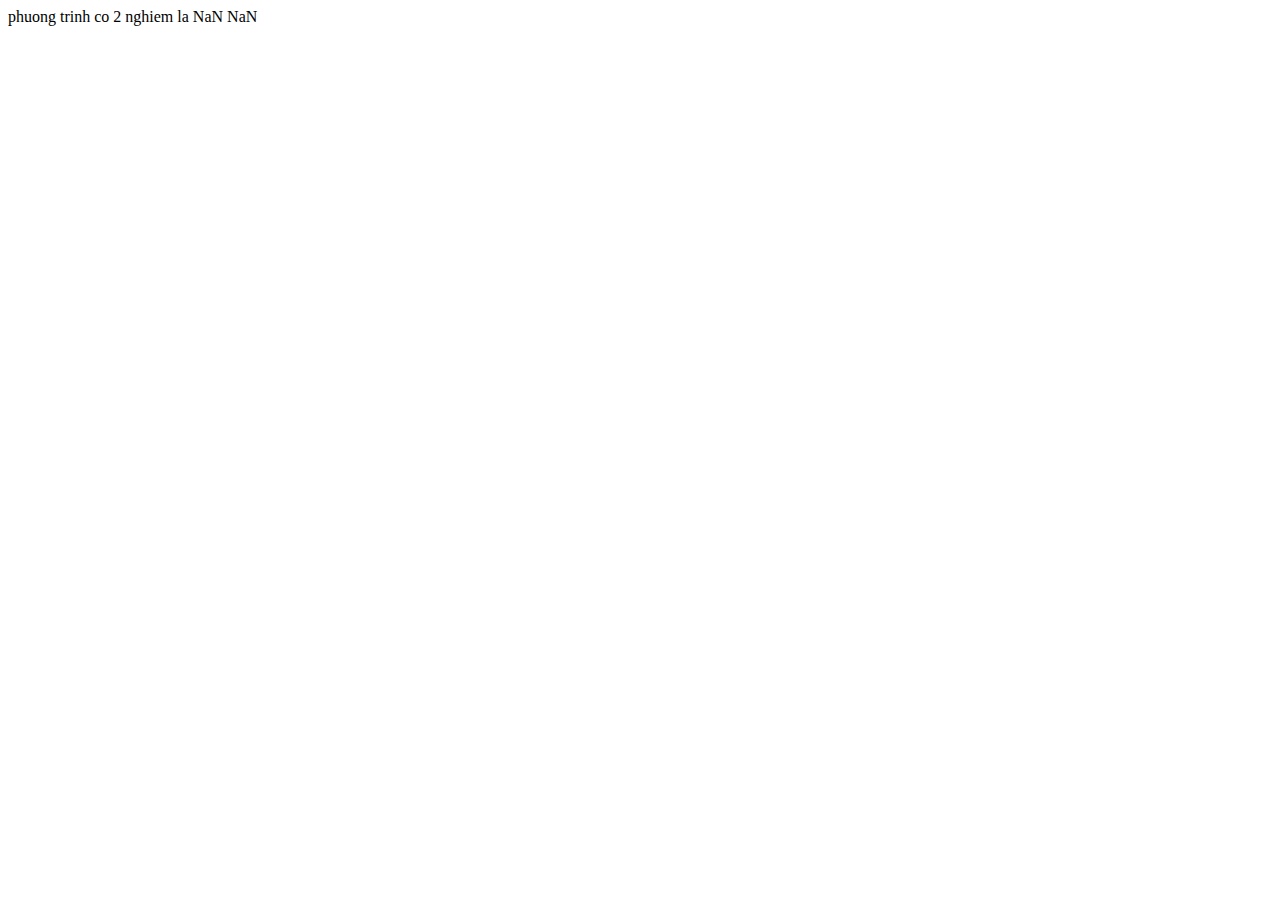
<file: Lab2/bai1.html>
<!DOCTYPE html>
<html lang="en">

<head>
    <meta charset="UTF-8">
    <meta http-equiv="X-UA-Compatible" content="IE=edge">
    <meta name="viewport" content="width=device-width, initial-scale=1.0">
    <title>Document</title>
    <script src="./bai1.js"></script>
</head>

<body>

</body>

</html>
</file>
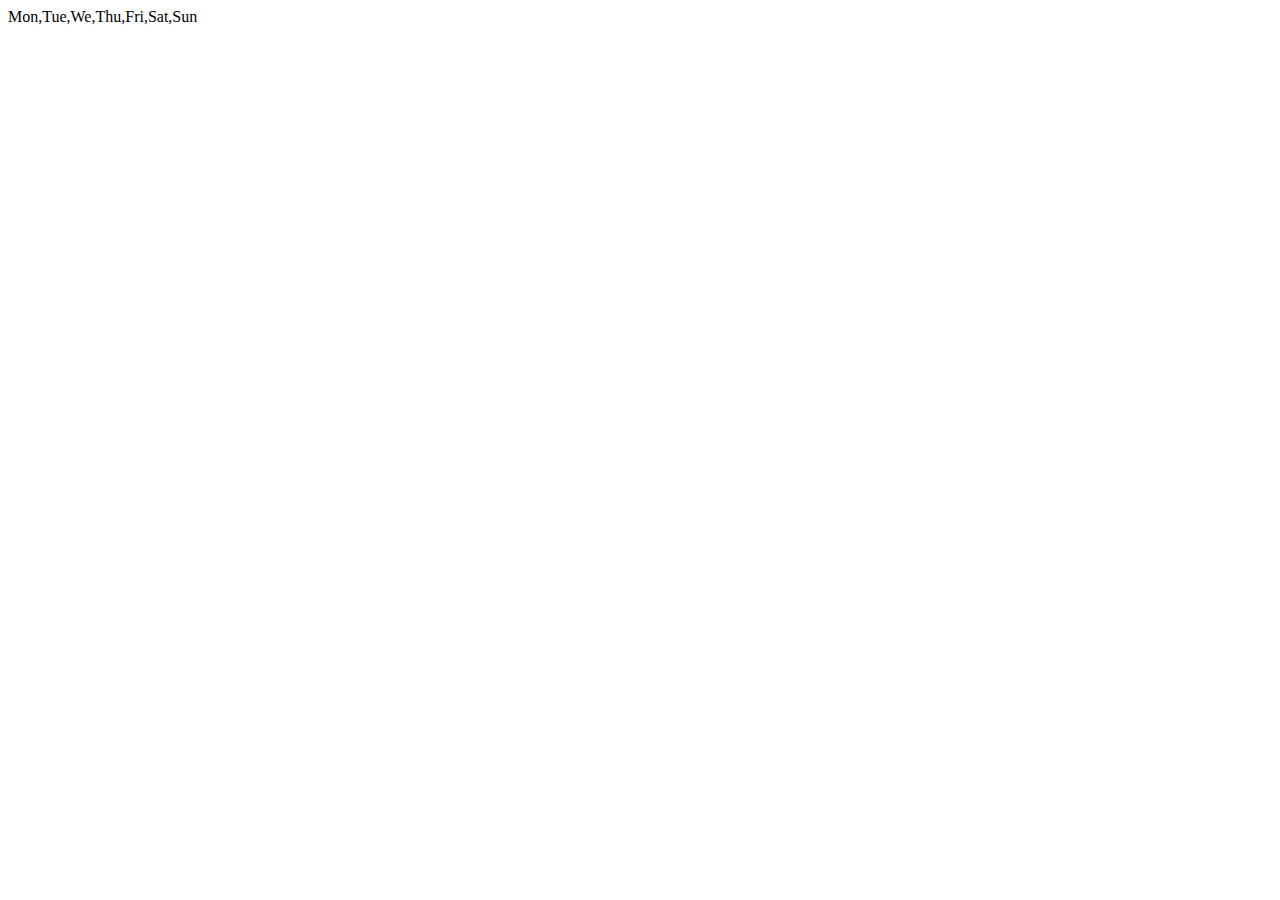
<file: Lab2/bai4.html>
<!DOCTYPE html>
<html lang="en">

<head>
    <meta charset="UTF-8">
    <meta http-equiv="X-UA-Compatible" content="IE=edge">
    <meta name="viewport" content="width=device-width, initial-scale=1.0">
    <title>Document</title>
    <script src="./bai4.js"></script>
</head>

<body>

</body>

</html>
</file>
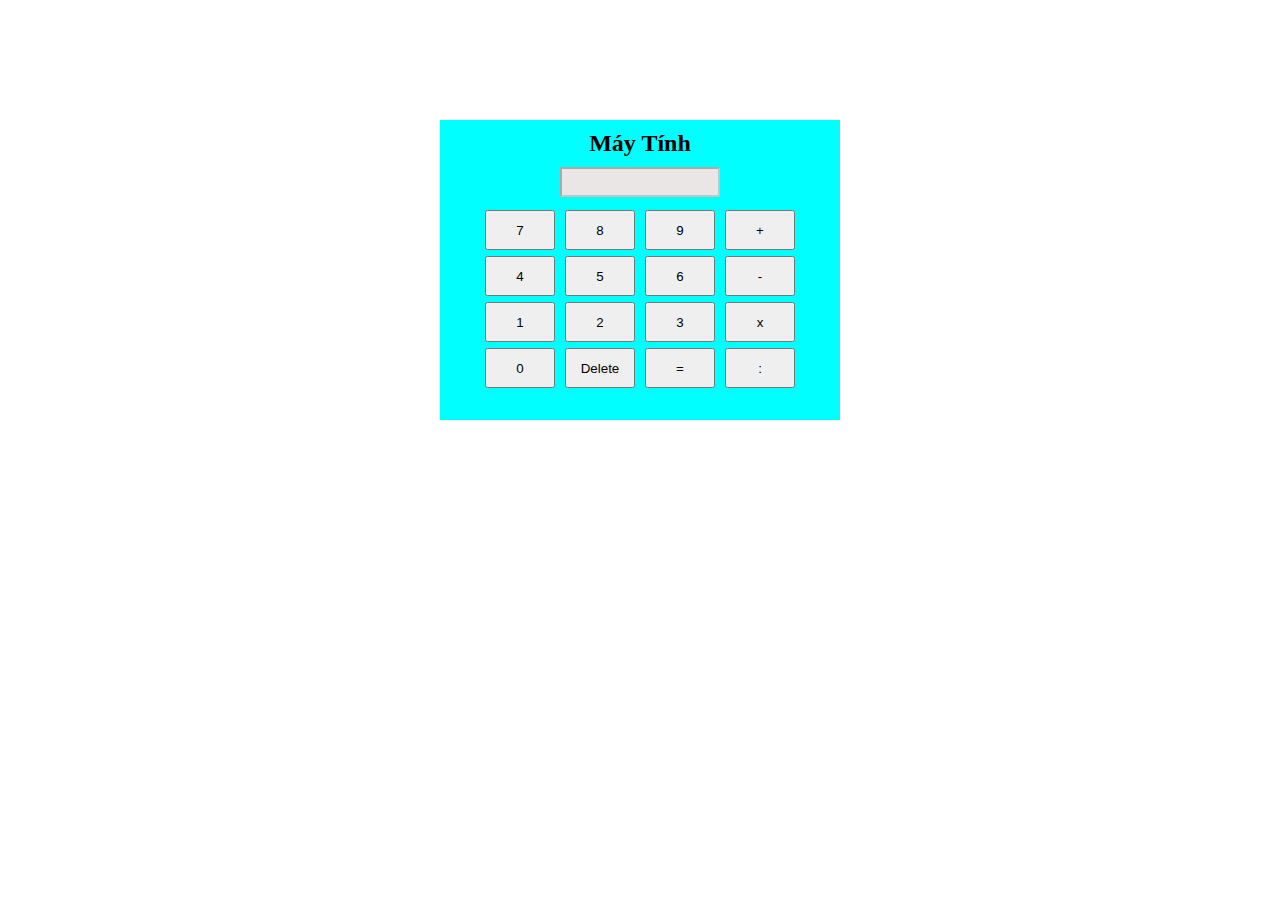
<file: Lab3/bai2.html>
<!DOCTYPE html>
<html lang="en">

<head>
    <meta charset="UTF-8">
    <meta http-equiv="X-UA-Compatible" content="IE=edge">
    <meta name="viewport" content="width=device-width, initial-scale=1.0">
    <title>Document</title>
    <link rel="stylesheet" href="./style.css">
</head>

<body>


    <div class="form">
        <h2>Máy Tính</h2>
        <input type="number" id="result" disabled class="input">
        <div class="box">
            <div class="hang1">
                <button class="js-button">7</button>
                <button class="js-button">8</button>
                <button class="js-button">9</button>
                <button class="js-button">+</button>
            </div>
            <div class="hang2">
                <button class="js-button">4</button>
                <button class="js-button">5</button>
                <button class="js-button">6</button>
                <button class="js-button">-</button>
            </div>
            <div class="hang3">
                <button class="js-button">1</button>
                <button class="js-button">2</button>
                <button class="js-button">3</button>
                <button class="js-button">x</button>
            </div>
            <div class="hang4">
                <button class="js-button">0</button>
                <button class="js-button">Delete</button>
                <button class="js-button">=</button>
                <button class="js-button">:</button>
            </div>
        </div>

    </div>
</body>
<script src="./bai2.js"></script>


</html>
</file>
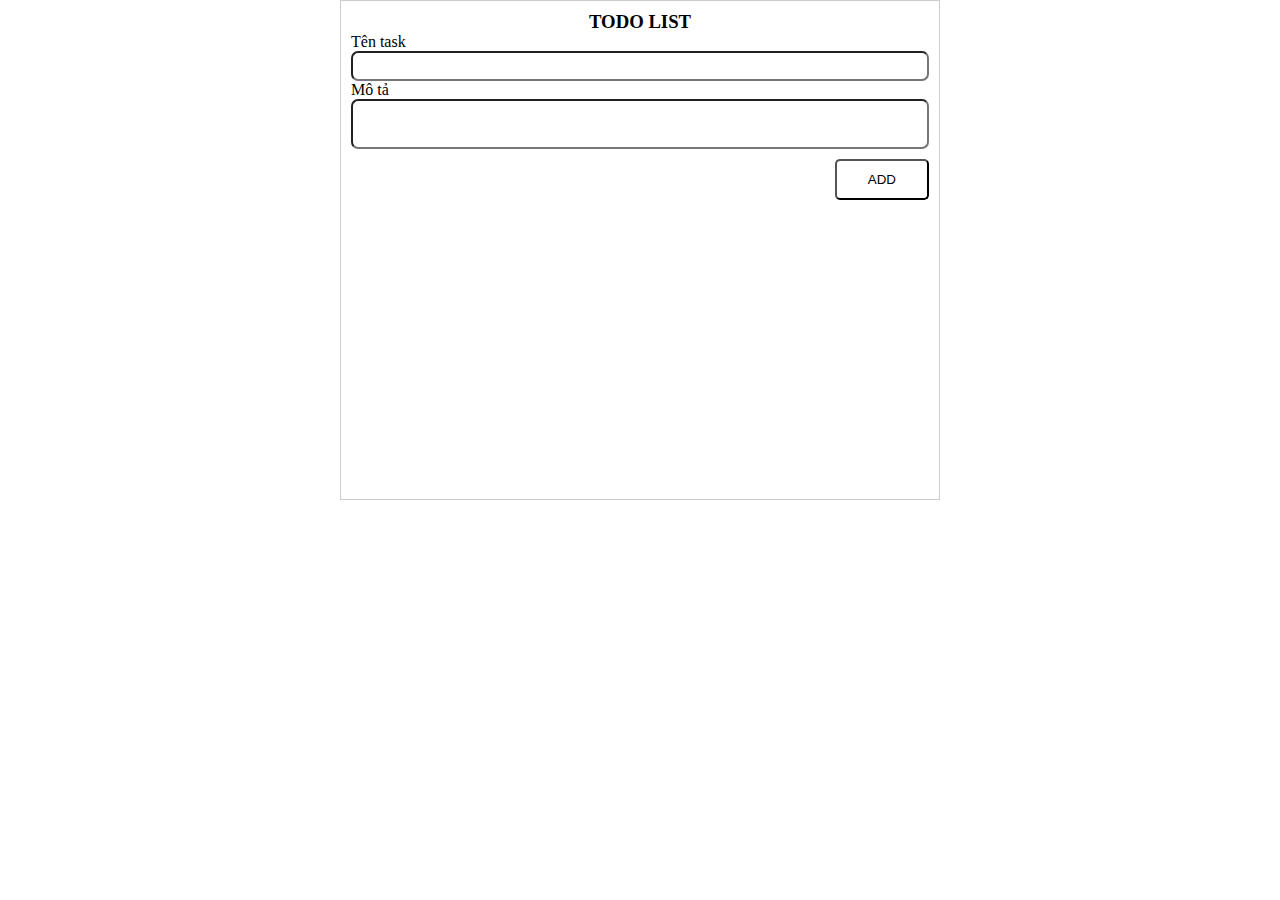
<file: Lab5/bai1.html>
<!DOCTYPE html>
<html lang="en">

<head>
    <meta charset="UTF-8">
    <meta http-equiv="X-UA-Compatible" content="IE=edge">
    <meta name="viewport" content="width=device-width, initial-scale=1.0">
    <title>Document</title>
    <link rel="stylesheet" href="./bai1.css">
</head>

<body>
    <div class="form">
        <h3>TODO LIST</h3>
        <label for="">Tên task</label>
        <input type="text" class="js-nametask">
        <label for="">Mô tả</label>
        <input type="text" class="mota">

        <button class="js-add ">ADD</button>
        <div class="clear"></div>
        <div class="box">

        </div>

    </div>
    <script src="./bai1.js"></script>
</body>

</html>
</file>
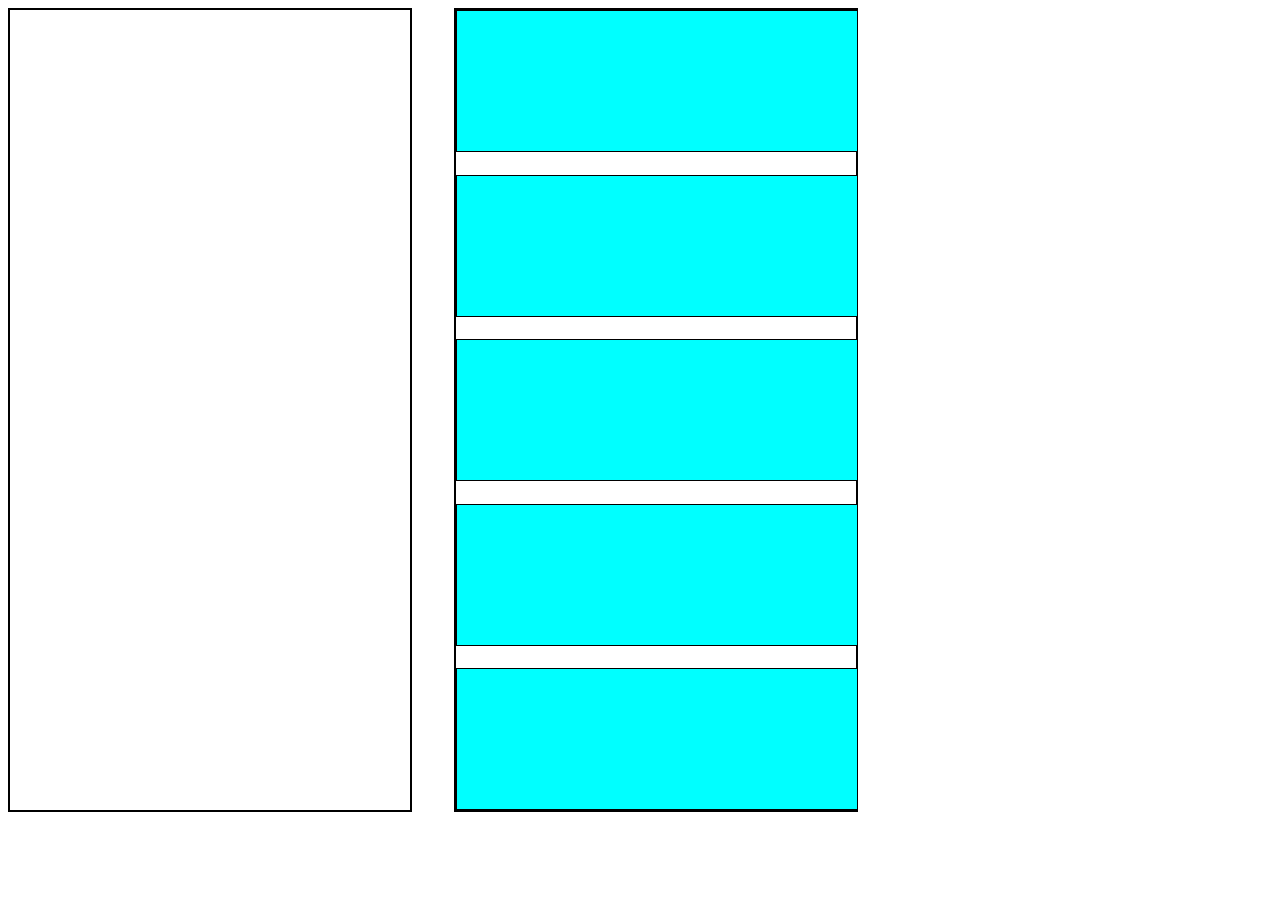
<file: Lab7/bai1.html>
<!DOCTYPE html>
<html lang="en">

<head>
    <meta charset="UTF-8">
    <meta http-equiv="X-UA-Compatible" content="IE=edge">
    <meta name="viewport" content="width=device-width, initial-scale=1.0">
    <title>Document</title>
    <link rel="stylesheet" href="./bai1.css">
</head>

<body>

    <div class="wrapper">
        <div class="box" id="bin"></div>
        <div class="box">
            <div class="column " id="1"></div>
            <div class="column" id="2"></div>
            <div class="column" id="3"></div>
            <div class="column" id="4"></div>
            <div class="column" id="5"></div>
        </div>
    </div>



    <script src="./bai1.js"></script>
</body>

</html>
</file>
<file: asm/assets/css/style.css>
* {
    margin: 0;
    padding: 0;
    box-sizing: border-box;
}

.clear {
    clear: both;
}



.main {
    user-select: none;
    background-color: #111827;
}


/* about */
#about {
    width: 100%;
    height: 800px;
    background-color: #1D1B1B;
}

#about h2 {
    color: white;
    font-family: Arial, Helvetica, sans-serif;
    font-size: 51px;
    transform: translateY(98px);
    margin-left: 85px;
}


#about .container {
    width: 89%;
    height: 600px;
    display: flex;
    flex-direction: row;
    /* background-color: azure; */
    align-items: center;
    justify-content: center;
    margin: 0 auto;
    transform: translateY(19%);
    justify-content: space-between;
}

#about .container .about-left {
    width: 801px;
    height: 480px;
    background-color: #8CF2E0;
    background: url("../img/sss.webp");
    background-size: cover;
    border-radius: 20px;
}

/* #about .container .about-left:hover {
    cursor: pointer;
    border: 1px solid #ccc;
    transition: .25s ease;

} */

#about .container .about-right {
    width: 534px;
    height: 480px;

    display: flex;
    flex-direction: column;
    justify-content: space-between;
}

#about .about-right .box {
    width: 534px;
    height: 235px;
    border-radius: 20px;
}

/* #about .about-right .box:hover {
    cursor: pointer;
    border: 1px solid #ccc;
    transition: .25s ease;
} */

#about .about-right .box1 {
    background: url("../img/lucian.jpg");
    background-size: cover;
}

#about .about-right .box2 {
    background: url("../img/nasus.webp");
    background-size: cover;
}



/* slider */

#slider {
    max-width: 1000px;
    margin: 25px auto;
    position: relative;
}

.slider-next,
.slider-prev {
    position: absolute;
    top: 50%;
    transform: translateY(-50%);
    width: 50px;
    height: 50px;
    border-radius: 100rem;
    display: flex;
    justify-content: center;
    align-items: center;
    color: #999;
    background-color: white;
    box-shadow: rgba(100, 100, 111, 0.2) 0px 7px 29px 0px;
    cursor: pointer;
    font-size: 20px;
}

.slider-next {
    right: -150px;
}

.slider-prev {
    left: -150px;
}

.slider-wrapper {
    width: 100%;
    height: 600px;
    overflow: hidden;
    position: relative;
}

.slider-main {
    display: flex;
    position: relative;
    transition: transform 0.25s linear;
    height: 100%;
}

.slider-item {
    height: 100%;
    width: 100%;
    flex: 1 0 100%;
    user-select: none;
}

.slider-item img {
    width: 100%;
    height: 100%;
    object-fit: cover;
    border-radius: 20px;
}

/* News */

#news {
    width: 100%;
    height: 763px;
    background-color: #242121;
}

#news h2 {
    display: inline-block;
    color: white;
    font-size: 40px;
    padding-top: 40px;
    padding-left: 68px;
    position: relative;
}

#news h2:before {
    content: "";
    position: absolute;
    bottom: 0;
    right: 0;
    width: 60%;
    height: 3px;
    background-color: aqua;
}

#news .box-news {
    display: flex;
    flex-direction: column;

}

#news .box-column {
    display: flex;
    width: 1202px;
    height: 236px;
    margin: 0 auto;
    margin-top: 50px;
    justify-content: space-between;
}

#news .box-column .box {

    width: 591px;
    height: 260px;
    background-color: #969393;
    border-radius: 20px;
}

#news .box1 {
    background: url("../img/new1.png") center no-repeat;
    background-size: cover;
}

#news .box2 {
    background: url("../img/new2.png") center no-repeat;
    background-size: cover;
}

#news .box3 {
    background: url("../img/new3.png") center no-repeat;
    background-size: cover;
}

#news .box4 {
    background: url("../img/new4.png")center no-repeat;
    background-size: cover;
}

/* contact */

#contact {
    width: 100%;
    height: 900px;
    background-color: rgb(3, 6, 8);
    position: relative;
}

#contact .map {
    width: 1012px;
    height: 679px;
    position: absolute;
    background: url("../img/player-guide-map-1440-32575baa2f8d2b2bfd5cfd07e11d1361.png") center no-repeat;
    background-size: cover;
    top: 150px;
    transform: translateX(42%);
    animation: mapScroll ease 2s;
}

#contact .contact-button {
    padding: 20px 40px;
    background-color: rgb(11, 198, 227);
    font-size: 18px;
    margin-left: 80px;
    margin-top: 373px;
    position: relative;
    border: none;
    outline: none;
    color: black;
    cursor: pointer;
    border-radius: 5px;
}

#contact .contact-content {
    width: 654px;
    height: 100px;
    color: wheat;
    font-style: italic;
    text-align: center;
    line-height: 2.6;
    transform: translateY(281px);
    animation: textScroll ease 2s;
    display: block;
    position: relative;
}

#contact .contact-content .contact-text1 {
    font-size: 1.5rem;
    font-weight: 600;
    letter-spacing: 0.1em;
}

#contact .contact-content .contact-text2 {
    font-size: 49px;
    line-height: 0.85;
    font-family: "Beaufort for LOL", serif;
    font-weight: 800;
    letter-spacing: 0.03em;
}

.contact-button span {
    position: absolute;
    background-color: #8CF2E0;
    display: block;
    transition: all 0.25s linear;
}

.contact-button span:nth-child(1) {
    top: 0;
    left: 0;
    width: 0;
    height: 3px;
}

.contact-button span:nth-child(2) {
    top: 0;
    right: 0;
    width: 3px;
    height: 0;
    transition-delay: 0.25s;
}

.contact-button span:nth-child(3) {
    bottom: 0;
    right: 0;
    width: 0;
    height: 3px;
    transition-delay: 0.5s;
}

.contact-button span:nth-child(4) {
    bottom: 0;
    left: 0;
    width: 3px;
    height: 0;
    transition-delay: 0.75s;
}

.contact-button:hover span:nth-child(odd) {
    width: 100%;

}

.contact-button:hover span:nth-child(even) {
    height: 100%;
}

/* footer */

footer {
    border-top: 5px solid #8CF2E0;
    width: 100%;

    background-color: #111827;
    height: 450px;
    display: flex;
    flex-direction: column;

}

footer .icons-footer {
    display: flex;
    flex-direction: row;
    height: 100px;
    width: 100%;
    align-items: center;
    justify-content: center;
    font-size: 20px;
    color: white;
}


footer li {
    list-style: none;
}

footer i {
    margin: 0 20px;
    cursor: pointer;
}

footer .logo-footer {
    display: flex;
    flex-direction: row;
    height: 100px;
    width: 100%;
    align-items: center;
    justify-content: center;
    margin-top: -18px;
}

footer .logo-footer .logo1 {
    width: 115px;
    height: 32px;
    background: url("../img/image\ \(2\).png");
    background-size: cover;
    background-position: center;
}

footer .logo-footer .logo2 {
    width: 134px;
    height: 18px;
    background: url("../img/2022_VNG_logo_mini.png");
    background-size: cover;
    margin-top: 14px;
    background-position: center;
}

footer .logo-footer>div {
    margin: 0 15px;
}

footer .text-footer {
    color: #7e7e7e;
    width: 640px;
    height: 37px;
    font-weight: 500;
    font-size: 13px;
    line-height: 140%;
    text-align: center;

    margin: 0 auto;

}

footer .img-footer {
    margin-top: 50px;
    display: flex;
    justify-content: center;
    align-items: center;
}

footer .img-footer .box-img {
    width: 250px;
    height: 125px;
    background-color: #292929;
    border-radius: 8px;
}

footer .img-footer img {
    margin: 0 auto;
    display: block;
    transform: translateY(12px);
}




@keyframes mapScroll {
    from {
        transform: translateX(50%);

    }

    to {
        transform: translateX(42%);
    }
}

@keyframes textScroll {
    form {
        transform: translateY(40px);
    }

    to {
        transform: translateY(281px);
    }
}
</file>
<file: asm/assets/css/header.css>
#header {
    width: 100%;
    height: 700px;
    position: relative;
}

#header .bg {
    width: 100%;
    height: 100vh;
    background: url('../img/banner1.jpg') top center / cover no-repeat;
    position: relative;

}

.nav {
    position: fixed;
    top: 0;
    left: 0;
    width: 0;
    width: 100%;
    height: 100px;
    z-index: 1;
    transition: 0.6s ease-in-out;
}

.nav.sticky {
    background-color: #111827;
    box-shadow: 0 0 5px #6d88e9;
}

.nav .logo {
    height: 100px;
    width: 88px;
    display: inline-block;
}

.nav .logo .logo-1 {
    transform: translateY(18px);
    margin-left: 20px;
    height: 67px;
    width: 67px;
    background: url('../img/logo.png') center no-repeat;
    background-size: cover;
}

.nav .menu {
    width: 900px;
    height: 100%;
    display: inline-block;
}

.nav .menu ul li {
    list-style: none;
    float: right;
    line-height: 100px;
    font-size: 20px;
    margin-right: 40px;
    user-select: none;
}

.nav .menu ul li:nth-child(1) {
    margin-right: 10px;
}

.nav .menu a {
    text-decoration: none;
    color: white;
    padding: 10px;
    position: relative;
}

.nav .menu a:before {
    content: "";
    position: absolute;
    bottom: 0;
    left: 0;
    width: 0;
    height: 3px;
    height: 3px;
    background-color: #97f0c5;
    transition: width 0.5s linear;
}

.nav .menu a:hover:before {
    width: 100%;
}

.nav .menu a:hover {
    color: #8beef6;

}

.nav .nav-button {
    width: 400px;
    height: 100%;
    float: right;
    margin-top: 5px;
    position: relative;
}

.nav button {
    padding: 15px 50px;
    top: 0;
    transform: translateY(45%);
    margin-right: 30px;
    border-radius: 30px;
    transition: .5s ease;
    z-index: 999;
}

.nav .nav-button::before {
    content: "";
    position: absolute;
    top: 0;
    left: 0;
    width: 34%;
    height: 48%;
    border-radius: 30px;
    background-color: #5abbb7;
    transform: translateY(22px);
}

.nav .nav-button::after {
    content: "";
    position: absolute;
    top: 0;
    right: 90px;
    width: 34%;
    height: 48%;
    border-radius: 30px;
    background-color: #5abbb7;
    transform: translateY(23px);
    z-index: -1;
}

.nav button:hover {
    cursor: pointer;
    transform: translateY(10px);
}

#header .glass {
    position: absolute;
    top: 0;
    left: 0;
    width: 100%;
    height: 100%;
    overflow: hidden;
}

#header .glass li {
    position: absolute;
    display: block;
    list-style: none;
    width: 20px;
    height: 20px;
    background: rgba(255, 255, 255, 0.34);
    /* background: rgba(255, 255, 255, 0.1); */

    border: 1px solid rgba(255, 255, 255, 0.18);
    animation: spin 5s linear infinite;
    bottom: -150px;
}

#header .glass li:nth-child(1) {
    left: 20%;
    width: 150px;
    height: 150px;
    animation-delay: 0s;
}

#header .glass li:nth-child(2) {
    left: 10%;
    width: 20px;
    height: 20px;
    animation-delay: 2s;
    animation-duration: 18s;
}

#header .glass li:nth-child(3) {
    left: 70%;
    width: 20px;
    height: 20px;
    animation-delay: 4s;
}

#header .glass li:nth-child(4) {
    left: 40%;
    width: 60px;
    height: 60px;
    animation-delay: 0s;
    animation-duration: 18s;
}

#header .glass li:nth-child(5) {
    left: 65%;
    width: 20px;
    height: 20px;
    animation-delay: 0s;
}

#header .glass li:nth-child(6) {
    left: 75%;
    width: 110px;
    height: 110px;
    animation-delay: 3s;
}

#header .glass li:nth-child(7) {
    left: 35%;
    width: 150px;
    height: 150px;
    animation-delay: 7s;
}

#header .glass li:nth-child(8) {
    left: 50%;
    width: 25px;
    height: 25px;
    animation-delay: 15s;
    animation-duration: 45s;
}

#header .glass li:nth-child(9) {
    left: 20%;
    width: 15px;
    height: 15px;
    animation-delay: 2s;
    animation-duration: 35s;
}

#header .glass li:nth-child(10) {
    left: 85%;
    width: 150px;
    height: 150px;
    animation-delay: 0s;
    animation-duration: 11s;
}

.modal-login {
    position: fixed;
    top: 0;
    left: 0;
    bottom: 0;
    right: 0;
    background-color: rgba(0, 0, 0, 0.4);
    z-index: 10;
    display: none;
}

.modal_login-container {
    width: 506px;
    height: 528px;
    background-color: white;
    margin: 0 auto;
    transform: translateY(22%);
    position: relative;
    box-shadow: 0 0 10px #ccc;
    border-radius: 10px;
    animation: login ease .7s;
}

.modal_login-container .modal_login-close {
    position: absolute;
    right: 0;
    padding: 15px;
}

.modal_login-container .modal_login-close:hover {
    cursor: pointer;
    background-color: #eee;
    border-radius: 10px;
}

.ti-close {
    font-size: 19px;
}


.login-main {
    padding: 80px 50px 0px 50px;
    height: 100%;
}

.text-login {
    text-align: center;
    margin-bottom: 54px;
    font-family: 'Neue Frutiger World vi', sans-serif;
    font-size: 2rem;
    font-weight: 500;
}

.login-input-1,
.login-input-2 {
    padding: 0 20px;
    margin-bottom: 20px;
    border: 1px solid #eee;
    border-radius: 4px;
    width: 100%;
    height: 50px;
    transition: .25s ease;

}

.login-input-2:focus,
.login-input-1:focus {
    outline: none;
    border-color: #6a5af9;
}

.login-form {
    position: relative;
}

.login-label-1 {
    position: absolute;
    top: 16%;
    transform: translateY(-50%);
    left: 21px;
    user-select: none;
    color: #999;
    pointer-events: none;
    transition: .5s ease;
}

.login-label-2 {
    position: absolute;
    left: 21px;
    color: #999;
    pointer-events: none;
    transition: .5s ease;
    transform: translateY(-50%);
    top: 67%;
}


.login-input-1:not(:placeholder-shown)+.login-label-1,
.login-input-1:focus+.login-label-1 {
    top: 0;
    left: 11px;
    padding: 0 10px;
    display: inline-block;
    background-color: white;
    color: #6a5af9;
    transition: .5s ease;
    border: 1px solid #6a5af9;
    border-radius: 5px;

}

.login-input-2:not(:placeholder-shown)+.login-label-2,
.login-input-2:focus+.login-label-2 {
    left: 11px;
    padding: 0 10px;
    display: inline-block;
    background-color: white;
    color: #6a5af9;
    transition: .5s ease;
    top: 70px;
    border: 1px solid #6a5af9;
    border-radius: 5px;
}

.modal-login .save-login {
    width: 100%;
    height: 60px;
}

.modal-login .login-checkbox {
    width: 20px;
    height: 20px;
}

.modal-login span {
    font-size: 17px;
    margin-left: 11px;
    position: absolute;

}

.modal-login .btn-login {
    padding: 20px 50px;
    margin: 0 auto;
    display: block;
    border-radius: 40px;
    outline: none;
    border: none;
    cursor: pointer;
    transition: .5s ease;
}



.ti-arrow-right {
    font-size: 30px;
    color: #918daf;
}

.modal_login-body p {
    display: block;
    text-decoration: none;
    color: #ccc;
    font-size: 15px;
    letter-spacing: 1.2px;
    font-weight: 530;
    display: block;
    text-align: center;
    margin-top: 34px;
    transition: .25s linear;
}

.modal_login-body p:hover {
    cursor: pointer;
    color: #302c2c;
}

.modal-login.open {
    display: block;
}


/*  */

.modal-sigup.open {
    display: block;
}

.modal-sigup {
    position: fixed;
    top: 0;
    left: 0;
    bottom: 0;
    right: 0;
    background-color: rgba(0, 0, 0, 0.4);
    z-index: 10;
    display: none;
}

.modal_sigup-container {
    width: 506px;
    height: 528px;
    background-color: white;
    margin: 0 auto;
    transform: translateY(22%);
    position: relative;
    box-shadow: 0 0 10px #ccc;
    border-radius: 10px;
    animation: login ease .7s;
}

.modal_sigup-container .modal_sigup-close {
    position: absolute;
    right: 0;
    padding: 15px;
}

.modal_sigup-container .modal_sigup-close:hover {
    cursor: pointer;
    background-color: #eee;
    border-radius: 10px;
}

.sigup-main {
    padding: 50px 50px 0px 50px;
    height: 100%;
}

.text-sigup {
    text-align: center;
    margin-bottom: 25px;
    font-family: 'Neue Frutiger World vi', sans-serif;
    font-size: 2rem;
    font-weight: 500;
}

.sigup-input-4,
.sigup-input-3,
.sigup-input-1,
.sigup-input-2 {
    padding: 0 20px;
    margin-bottom: 20px;
    border: 1px solid #eee;
    border-radius: 4px;
    width: 100%;
    height: 50px;
    transition: .25s ease;

}

.sigup-input-4:focus,
.sigup-input-3:focus,
.sigup-input-2:focus,
.sigup-input-1:focus {
    outline: none;
    border-color: #6a5af9;
}

.sigup-form {
    position: relative;
}

.sigup-label-1 {
    position: absolute;
    top: 9%;
    transform: translateY(-50%);
    left: 21px;
    user-select: none;
    color: #999;
    pointer-events: none;
    transition: .5s ease;
}

.sigup-label-2 {
    user-select: none;
    position: absolute;
    left: 21px;
    color: #999;
    pointer-events: none;
    transition: .5s ease;
    transform: translateY(-50%);
    top: 34%;
}

.sigup-label-3 {
    user-select: none;
    position: absolute;
    left: 21px;
    color: #999;
    pointer-events: none;
    transition: .5s ease;
    transform: translateY(-50%);
    top: 59%;
}

.sigup-label-4 {
    user-select: none;
    position: absolute;
    left: 21px;
    color: #999;
    pointer-events: none;
    transition: .5s ease;
    transform: translateY(-50%);
    top: 84%;
}


.sigup-input-1:not(:placeholder-shown)+.sigup-label-1,
.sigup-input-1:focus+.sigup-label-1 {
    top: 0;
    left: 11px;
    padding: 0 10px;
    display: inline-block;
    background-color: white;
    color: #6a5af9;
    transition: .5s ease;
    border: 1px solid #6a5af9;
    border-radius: 5px;

}

.sigup-input-2:not(:placeholder-shown)+.sigup-label-2,
.sigup-input-2:focus+.sigup-label-2 {
    left: 11px;
    padding: 0 10px;
    display: inline-block;
    background-color: white;
    color: #6a5af9;
    transition: .5s ease;
    top: 70px;
    border: 1px solid #6a5af9;
    border-radius: 5px;
}

.sigup-input-3:not(:placeholder-shown)+.sigup-label-3,
.sigup-input-3:focus+.sigup-label-3 {
    top: 140px;
    left: 11px;
    padding: 0 10px;
    display: inline-block;
    background-color: white;
    color: #6a5af9;
    transition: .5s ease;
    border: 1px solid #6a5af9;
    border-radius: 5px;

}

.sigup-input-4:not(:placeholder-shown)+.sigup-label-4,
.sigup-input-4:focus+.sigup-label-4 {
    left: 11px;
    padding: 0 10px;
    display: inline-block;
    background-color: white;
    color: #6a5af9;
    transition: .5s ease;
    top: 210px;
    border: 1px solid #6a5af9;
    border-radius: 5px;
}

.modal-sigup .save-sigup {
    width: 100%;
    height: 60px;
}

.modal-sigup .sigup-checkbox {
    width: 20px;
    height: 20px;
}

.modal-sigup span {
    font-size: 17px;
    margin-left: 11px;
    position: absolute;

}

.modal-sigup .btn-sigup {
    padding: 20px 50px;
    margin: 0 auto;
    display: block;
    border-radius: 40px;
    outline: none;
    border: none;
    cursor: pointer;
    transition: .5s ease;
    transform: translateY(-16px);
}



@keyframes spin {
    0% {
        transform: translateY(0) rotate(0deg);
        opacity: 1;
        border-radius: 0;
    }

    100% {
        transform: translateY(-1000px) rotate(720deg);
        opacity: 0;
        border-radius: 50%;
    }
}

@keyframes login {
    from {
        transform: translateY(10px);
    }

    to {
        transform: translateY(22%);
    }
}


#about {
    transition: .5s ease;
}
</file>
<file: asm/assets/fonts/themify-icons/themify-icons.css>
@font-face {
	font-family: 'themify';
	src:url('fonts/themify.eot?-fvbane');
	src:url('fonts/themify.eot?#iefix-fvbane') format('embedded-opentype'),
		url('fonts/themify.woff?-fvbane') format('woff'),
		url('fonts/themify.ttf?-fvbane') format('truetype'),
		url('fonts/themify.svg?-fvbane#themify') format('svg');
	font-weight: normal;
	font-style: normal;
}

[class^="ti-"], [class*=" ti-"] {
	font-family: 'themify';
	speak: none;
	font-style: normal;
	font-weight: normal;
	font-variant: normal;
	text-transform: none;
	line-height: 1;

	/* Better Font Rendering =========== */
	-webkit-font-smoothing: antialiased;
	-moz-osx-font-smoothing: grayscale;
}

.ti-wand:before {
	content: "\e600";
}
.ti-volume:before {
	content: "\e601";
}
.ti-user:before {
	content: "\e602";
}
.ti-unlock:before {
	content: "\e603";
}
.ti-unlink:before {
	content: "\e604";
}
.ti-trash:before {
	content: "\e605";
}
.ti-thought:before {
	content: "\e606";
}
.ti-target:before {
	content: "\e607";
}
.ti-tag:before {
	content: "\e608";
}
.ti-tablet:before {
	content: "\e609";
}
.ti-star:before {
	content: "\e60a";
}
.ti-spray:before {
	content: "\e60b";
}
.ti-signal:before {
	content: "\e60c";
}
.ti-shopping-cart:before {
	content: "\e60d";
}
.ti-shopping-cart-full:before {
	content: "\e60e";
}
.ti-settings:before {
	content: "\e60f";
}
.ti-search:before {
	content: "\e610";
}
.ti-zoom-in:before {
	content: "\e611";
}
.ti-zoom-out:before {
	content: "\e612";
}
.ti-cut:before {
	content: "\e613";
}
.ti-ruler:before {
	content: "\e614";
}
.ti-ruler-pencil:before {
	content: "\e615";
}
.ti-ruler-alt:before {
	content: "\e616";
}
.ti-bookmark:before {
	content: "\e617";
}
.ti-bookmark-alt:before {
	content: "\e618";
}
.ti-reload:before {
	content: "\e619";
}
.ti-plus:before {
	content: "\e61a";
}
.ti-pin:before {
	content: "\e61b";
}
.ti-pencil:before {
	content: "\e61c";
}
.ti-pencil-alt:before {
	content: "\e61d";
}
.ti-paint-roller:before {
	content: "\e61e";
}
.ti-paint-bucket:before {
	content: "\e61f";
}
.ti-na:before {
	content: "\e620";
}
.ti-mobile:before {
	content: "\e621";
}
.ti-minus:before {
	content: "\e622";
}
.ti-medall:before {
	content: "\e623";
}
.ti-medall-alt:before {
	content: "\e624";
}
.ti-marker:before {
	content: "\e625";
}
.ti-marker-alt:before {
	content: "\e626";
}
.ti-arrow-up:before {
	content: "\e627";
}
.ti-arrow-right:before {
	content: "\e628";
}
.ti-arrow-left:before {
	content: "\e629";
}
.ti-arrow-down:before {
	content: "\e62a";
}
.ti-lock:before {
	content: "\e62b";
}
.ti-location-arrow:before {
	content: "\e62c";
}
.ti-link:before {
	content: "\e62d";
}
.ti-layout:before {
	content: "\e62e";
}
.ti-layers:before {
	content: "\e62f";
}
.ti-layers-alt:before {
	content: "\e630";
}
.ti-key:before {
	content: "\e631";
}
.ti-import:before {
	content: "\e632";
}
.ti-image:before {
	content: "\e633";
}
.ti-heart:before {
	content: "\e634";
}
.ti-heart-broken:before {
	content: "\e635";
}
.ti-hand-stop:before {
	content: "\e636";
}
.ti-hand-open:before {
	content: "\e637";
}
.ti-hand-drag:before {
	content: "\e638";
}
.ti-folder:before {
	content: "\e639";
}
.ti-flag:before {
	content: "\e63a";
}
.ti-flag-alt:before {
	content: "\e63b";
}
.ti-flag-alt-2:before {
	content: "\e63c";
}
.ti-eye:before {
	content: "\e63d";
}
.ti-export:before {
	content: "\e63e";
}
.ti-exchange-vertical:before {
	content: "\e63f";
}
.ti-desktop:before {
	content: "\e640";
}
.ti-cup:before {
	content: "\e641";
}
.ti-crown:before {
	content: "\e642";
}
.ti-comments:before {
	content: "\e643";
}
.ti-comment:before {
	content: "\e644";
}
.ti-comment-alt:before {
	content: "\e645";
}
.ti-close:before {
	content: "\e646";
}
.ti-clip:before {
	content: "\e647";
}
.ti-angle-up:before {
	content: "\e648";
}
.ti-angle-right:before {
	content: "\e649";
}
.ti-angle-left:before {
	content: "\e64a";
}
.ti-angle-down:before {
	content: "\e64b";
}
.ti-check:before {
	content: "\e64c";
}
.ti-check-box:before {
	content: "\e64d";
}
.ti-camera:before {
	content: "\e64e";
}
.ti-announcement:before {
	content: "\e64f";
}
.ti-brush:before {
	content: "\e650";
}
.ti-briefcase:before {
	content: "\e651";
}
.ti-bolt:before {
	content: "\e652";
}
.ti-bolt-alt:before {
	content: "\e653";
}
.ti-blackboard:before {
	content: "\e654";
}
.ti-bag:before {
	content: "\e655";
}
.ti-move:before {
	content: "\e656";
}
.ti-arrows-vertical:before {
	content: "\e657";
}
.ti-arrows-horizontal:before {
	content: "\e658";
}
.ti-fullscreen:before {
	content: "\e659";
}
.ti-arrow-top-right:before {
	content: "\e65a";
}
.ti-arrow-top-left:before {
	content: "\e65b";
}
.ti-arrow-circle-up:before {
	content: "\e65c";
}
.ti-arrow-circle-right:before {
	content: "\e65d";
}
.ti-arrow-circle-left:before {
	content: "\e65e";
}
.ti-arrow-circle-down:before {
	content: "\e65f";
}
.ti-angle-double-up:before {
	content: "\e660";
}
.ti-angle-double-right:before {
	content: "\e661";
}
.ti-angle-double-left:before {
	content: "\e662";
}
.ti-angle-double-down:before {
	content: "\e663";
}
.ti-zip:before {
	content: "\e664";
}
.ti-world:before {
	content: "\e665";
}
.ti-wheelchair:before {
	content: "\e666";
}
.ti-view-list:before {
	content: "\e667";
}
.ti-view-list-alt:before {
	content: "\e668";
}
.ti-view-grid:before {
	content: "\e669";
}
.ti-uppercase:before {
	content: "\e66a";
}
.ti-upload:before {
	content: "\e66b";
}
.ti-underline:before {
	content: "\e66c";
}
.ti-truck:before {
	content: "\e66d";
}
.ti-timer:before {
	content: "\e66e";
}
.ti-ticket:before {
	content: "\e66f";
}
.ti-thumb-up:before {
	content: "\e670";
}
.ti-thumb-down:before {
	content: "\e671";
}
.ti-text:before {
	content: "\e672";
}
.ti-stats-up:before {
	content: "\e673";
}
.ti-stats-down:before {
	content: "\e674";
}
.ti-split-v:before {
	content: "\e675";
}
.ti-split-h:before {
	content: "\e676";
}
.ti-smallcap:before {
	content: "\e677";
}
.ti-shine:before {
	content: "\e678";
}
.ti-shift-right:before {
	content: "\e679";
}
.ti-shift-left:before {
	content: "\e67a";
}
.ti-shield:before {
	content: "\e67b";
}
.ti-notepad:before {
	content: "\e67c";
}
.ti-server:before {
	content: "\e67d";
}
.ti-quote-right:before {
	content: "\e67e";
}
.ti-quote-left:before {
	content: "\e67f";
}
.ti-pulse:before {
	content: "\e680";
}
.ti-printer:before {
	content: "\e681";
}
.ti-power-off:before {
	content: "\e682";
}
.ti-plug:before {
	content: "\e683";
}
.ti-pie-chart:before {
	content: "\e684";
}
.ti-paragraph:before {
	content: "\e685";
}
.ti-panel:before {
	content: "\e686";
}
.ti-package:before {
	content: "\e687";
}
.ti-music:before {
	content: "\e688";
}
.ti-music-alt:before {
	content: "\e689";
}
.ti-mouse:before {
	content: "\e68a";
}
.ti-mouse-alt:before {
	content: "\e68b";
}
.ti-money:before {
	content: "\e68c";
}
.ti-microphone:before {
	content: "\e68d";
}
.ti-menu:before {
	content: "\e68e";
}
.ti-menu-alt:before {
	content: "\e68f";
}
.ti-map:before {
	content: "\e690";
}
.ti-map-alt:before {
	content: "\e691";
}
.ti-loop:before {
	content: "\e692";
}
.ti-location-pin:before {
	content: "\e693";
}
.ti-list:before {
	content: "\e694";
}
.ti-light-bulb:before {
	content: "\e695";
}
.ti-Italic:before {
	content: "\e696";
}
.ti-info:before {
	content: "\e697";
}
.ti-infinite:before {
	content: "\e698";
}
.ti-id-badge:before {
	content: "\e699";
}
.ti-hummer:before {
	content: "\e69a";
}
.ti-home:before {
	content: "\e69b";
}
.ti-help:before {
	content: "\e69c";
}
.ti-headphone:before {
	content: "\e69d";
}
.ti-harddrives:before {
	content: "\e69e";
}
.ti-harddrive:before {
	content: "\e69f";
}
.ti-gift:before {
	content: "\e6a0";
}
.ti-game:before {
	content: "\e6a1";
}
.ti-filter:before {
	content: "\e6a2";
}
.ti-files:before {
	content: "\e6a3";
}
.ti-file:before {
	content: "\e6a4";
}
.ti-eraser:before {
	content: "\e6a5";
}
.ti-envelope:before {
	content: "\e6a6";
}
.ti-download:before {
	content: "\e6a7";
}
.ti-direction:before {
	content: "\e6a8";
}
.ti-direction-alt:before {
	content: "\e6a9";
}
.ti-dashboard:before {
	content: "\e6aa";
}
.ti-control-stop:before {
	content: "\e6ab";
}
.ti-control-shuffle:before {
	content: "\e6ac";
}
.ti-control-play:before {
	content: "\e6ad";
}
.ti-control-pause:before {
	content: "\e6ae";
}
.ti-control-forward:before {
	content: "\e6af";
}
.ti-control-backward:before {
	content: "\e6b0";
}
.ti-cloud:before {
	content: "\e6b1";
}
.ti-cloud-up:before {
	content: "\e6b2";
}
.ti-cloud-down:before {
	content: "\e6b3";
}
.ti-clipboard:before {
	content: "\e6b4";
}
.ti-car:before {
	content: "\e6b5";
}
.ti-calendar:before {
	content: "\e6b6";
}
.ti-book:before {
	content: "\e6b7";
}
.ti-bell:before {
	content: "\e6b8";
}
.ti-basketball:before {
	content: "\e6b9";
}
.ti-bar-chart:before {
	content: "\e6ba";
}
.ti-bar-chart-alt:before {
	content: "\e6bb";
}
.ti-back-right:before {
	content: "\e6bc";
}
.ti-back-left:before {
	content: "\e6bd";
}
.ti-arrows-corner:before {
	content: "\e6be";
}
.ti-archive:before {
	content: "\e6bf";
}
.ti-anchor:before {
	content: "\e6c0";
}
.ti-align-right:before {
	content: "\e6c1";
}
.ti-align-left:before {
	content: "\e6c2";
}
.ti-align-justify:before {
	content: "\e6c3";
}
.ti-align-center:before {
	content: "\e6c4";
}
.ti-alert:before {
	content: "\e6c5";
}
.ti-alarm-clock:before {
	content: "\e6c6";
}
.ti-agenda:before {
	content: "\e6c7";
}
.ti-write:before {
	content: "\e6c8";
}
.ti-window:before {
	content: "\e6c9";
}
.ti-widgetized:before {
	content: "\e6ca";
}
.ti-widget:before {
	content: "\e6cb";
}
.ti-widget-alt:before {
	content: "\e6cc";
}
.ti-wallet:before {
	content: "\e6cd";
}
.ti-video-clapper:before {
	content: "\e6ce";
}
.ti-video-camera:before {
	content: "\e6cf";
}
.ti-vector:before {
	content: "\e6d0";
}
.ti-themify-logo:before {
	content: "\e6d1";
}
.ti-themify-favicon:before {
	content: "\e6d2";
}
.ti-themify-favicon-alt:before {
	content: "\e6d3";
}
.ti-support:before {
	content: "\e6d4";
}
.ti-stamp:before {
	content: "\e6d5";
}
.ti-split-v-alt:before {
	content: "\e6d6";
}
.ti-slice:before {
	content: "\e6d7";
}
.ti-shortcode:before {
	content: "\e6d8";
}
.ti-shift-right-alt:before {
	content: "\e6d9";
}
.ti-shift-left-alt:before {
	content: "\e6da";
}
.ti-ruler-alt-2:before {
	content: "\e6db";
}
.ti-receipt:before {
	content: "\e6dc";
}
.ti-pin2:before {
	content: "\e6dd";
}
.ti-pin-alt:before {
	content: "\e6de";
}
.ti-pencil-alt2:before {
	content: "\e6df";
}
.ti-palette:before {
	content: "\e6e0";
}
.ti-more:before {
	content: "\e6e1";
}
.ti-more-alt:before {
	content: "\e6e2";
}
.ti-microphone-alt:before {
	content: "\e6e3";
}
.ti-magnet:before {
	content: "\e6e4";
}
.ti-line-double:before {
	content: "\e6e5";
}
.ti-line-dotted:before {
	content: "\e6e6";
}
.ti-line-dashed:before {
	content: "\e6e7";
}
.ti-layout-width-full:before {
	content: "\e6e8";
}
.ti-layout-width-default:before {
	content: "\e6e9";
}
.ti-layout-width-default-alt:before {
	content: "\e6ea";
}
.ti-layout-tab:before {
	content: "\e6eb";
}
.ti-layout-tab-window:before {
	content: "\e6ec";
}
.ti-layout-tab-v:before {
	content: "\e6ed";
}
.ti-layout-tab-min:before {
	content: "\e6ee";
}
.ti-layout-slider:before {
	content: "\e6ef";
}
.ti-layout-slider-alt:before {
	content: "\e6f0";
}
.ti-layout-sidebar-right:before {
	content: "\e6f1";
}
.ti-layout-sidebar-none:before {
	content: "\e6f2";
}
.ti-layout-sidebar-left:before {
	content: "\e6f3";
}
.ti-layout-placeholder:before {
	content: "\e6f4";
}
.ti-layout-menu:before {
	content: "\e6f5";
}
.ti-layout-menu-v:before {
	content: "\e6f6";
}
.ti-layout-menu-separated:before {
	content: "\e6f7";
}
.ti-layout-menu-full:before {
	content: "\e6f8";
}
.ti-layout-media-right-alt:before {
	content: "\e6f9";
}
.ti-layout-media-right:before {
	content: "\e6fa";
}
.ti-layout-media-overlay:before {
	content: "\e6fb";
}
.ti-layout-media-overlay-alt:before {
	content: "\e6fc";
}
.ti-layout-media-overlay-alt-2:before {
	content: "\e6fd";
}
.ti-layout-media-left-alt:before {
	content: "\e6fe";
}
.ti-layout-media-left:before {
	content: "\e6ff";
}
.ti-layout-media-center-alt:before {
	content: "\e700";
}
.ti-layout-media-center:before {
	content: "\e701";
}
.ti-layout-list-thumb:before {
	content: "\e702";
}
.ti-layout-list-thumb-alt:before {
	content: "\e703";
}
.ti-layout-list-post:before {
	content: "\e704";
}
.ti-layout-list-large-image:before {
	content: "\e705";
}
.ti-layout-line-solid:before {
	content: "\e706";
}
.ti-layout-grid4:before {
	content: "\e707";
}
.ti-layout-grid3:before {
	content: "\e708";
}
.ti-layout-grid2:before {
	content: "\e709";
}
.ti-layout-grid2-thumb:before {
	content: "\e70a";
}
.ti-layout-cta-right:before {
	content: "\e70b";
}
.ti-layout-cta-left:before {
	content: "\e70c";
}
.ti-layout-cta-center:before {
	content: "\e70d";
}
.ti-layout-cta-btn-right:before {
	content: "\e70e";
}
.ti-layout-cta-btn-left:before {
	content: "\e70f";
}
.ti-layout-column4:before {
	content: "\e710";
}
.ti-layout-column3:before {
	content: "\e711";
}
.ti-layout-column2:before {
	content: "\e712";
}
.ti-layout-accordion-separated:before {
	content: "\e713";
}
.ti-layout-accordion-merged:before {
	content: "\e714";
}
.ti-layout-accordion-list:before {
	content: "\e715";
}
.ti-ink-pen:before {
	content: "\e716";
}
.ti-info-alt:before {
	content: "\e717";
}
.ti-help-alt:before {
	content: "\e718";
}
.ti-headphone-alt:before {
	content: "\e719";
}
.ti-hand-point-up:before {
	content: "\e71a";
}
.ti-hand-point-right:before {
	content: "\e71b";
}
.ti-hand-point-left:before {
	content: "\e71c";
}
.ti-hand-point-down:before {
	content: "\e71d";
}
.ti-gallery:before {
	content: "\e71e";
}
.ti-face-smile:before {
	content: "\e71f";
}
.ti-face-sad:before {
	content: "\e720";
}
.ti-credit-card:before {
	content: "\e721";
}
.ti-control-skip-forward:before {
	content: "\e722";
}
.ti-control-skip-backward:before {
	content: "\e723";
}
.ti-control-record:before {
	content: "\e724";
}
.ti-control-eject:before {
	content: "\e725";
}
.ti-comments-smiley:before {
	content: "\e726";
}
.ti-brush-alt:before {
	content: "\e727";
}
.ti-youtube:before {
	content: "\e728";
}
.ti-vimeo:before {
	content: "\e729";
}
.ti-twitter:before {
	content: "\e72a";
}
.ti-time:before {
	content: "\e72b";
}
.ti-tumblr:before {
	content: "\e72c";
}
.ti-skype:before {
	content: "\e72d";
}
.ti-share:before {
	content: "\e72e";
}
.ti-share-alt:before {
	content: "\e72f";
}
.ti-rocket:before {
	content: "\e730";
}
.ti-pinterest:before {
	content: "\e731";
}
.ti-new-window:before {
	content: "\e732";
}
.ti-microsoft:before {
	content: "\e733";
}
.ti-list-ol:before {
	content: "\e734";
}
.ti-linkedin:before {
	content: "\e735";
}
.ti-layout-sidebar-2:before {
	content: "\e736";
}
.ti-layout-grid4-alt:before {
	content: "\e737";
}
.ti-layout-grid3-alt:before {
	content: "\e738";
}
.ti-layout-grid2-alt:before {
	content: "\e739";
}
.ti-layout-column4-alt:before {
	content: "\e73a";
}
.ti-layout-column3-alt:before {
	content: "\e73b";
}
.ti-layout-column2-alt:before {
	content: "\e73c";
}
.ti-instagram:before {
	content: "\e73d";
}
.ti-google:before {
	content: "\e73e";
}
.ti-github:before {
	content: "\e73f";
}
.ti-flickr:before {
	content: "\e740";
}
.ti-facebook:before {
	content: "\e741";
}
.ti-dropbox:before {
	content: "\e742";
}
.ti-dribbble:before {
	content: "\e743";
}
.ti-apple:before {
	content: "\e744";
}
.ti-android:before {
	content: "\e745";
}
.ti-save:before {
	content: "\e746";
}
.ti-save-alt:before {
	content: "\e747";
}
.ti-yahoo:before {
	content: "\e748";
}
.ti-wordpress:before {
	content: "\e749";
}
.ti-vimeo-alt:before {
	content: "\e74a";
}
.ti-twitter-alt:before {
	content: "\e74b";
}
.ti-tumblr-alt:before {
	content: "\e74c";
}
.ti-trello:before {
	content: "\e74d";
}
.ti-stack-overflow:before {
	content: "\e74e";
}
.ti-soundcloud:before {
	content: "\e74f";
}
.ti-sharethis:before {
	content: "\e750";
}
.ti-sharethis-alt:before {
	content: "\e751";
}
.ti-reddit:before {
	content: "\e752";
}
.ti-pinterest-alt:before {
	content: "\e753";
}
.ti-microsoft-alt:before {
	content: "\e754";
}
.ti-linux:before {
	content: "\e755";
}
.ti-jsfiddle:before {
	content: "\e756";
}
.ti-joomla:before {
	content: "\e757";
}
.ti-html5:before {
	content: "\e758";
}
.ti-flickr-alt:before {
	content: "\e759";
}
.ti-email:before {
	content: "\e75a";
}
.ti-drupal:before {
	content: "\e75b";
}
.ti-dropbox-alt:before {
	content: "\e75c";
}
.ti-css3:before {
	content: "\e75d";
}
.ti-rss:before {
	content: "\e75e";
}
.ti-rss-alt:before {
	content: "\e75f";
}
</file>
<file: asm/assets/fonts/themify-icons/demo-files/demo.css>
body {
	font: normal 1em/1.5em Arial, Helvetica, sans-serif;
	max-width: 90%;
	margin: 30px auto 0;
}
h1, h3 {
	font-weight: normal;
}
h3 {
	font-size: 1.4;
	text-transform: uppercase;
	letter-spacing: 1px;
}

.icon-section {
	margin: 0 0 3em;
	clear: both;
	overflow: hidden;
}
.icon-container {
	width: 240px; 
	padding: .7em 0;
	float: left; 
	position: relative;
	text-align: left;
}
.icon-container [class^="ti-"], 
.icon-container [class*=" ti-"] {
	color: #000;
	position: absolute;
	margin-top: 3px;
	transition: .3s;
}
.icon-container:hover [class^="ti-"],
.icon-container:hover [class*=" ti-"] {
	font-size: 2.2em;
	margin-top: -5px;
}
.icon-container:hover .icon-name {
	color: #000;
}
.icon-name {
	color: #aaa;
	margin-left: 35px;
	font-size: .8em;
	transition: .3s;
}
.icon-container:hover .icon-name {
	margin-left: 45px;
}
</file>
<file: asm/assets/fonts/themify-icons/ie7/ie7.css>
.ti-wand {
	*zoom: expression(this.runtimeStyle['zoom'] = '1', this.innerHTML = '&#xe600;');
}
.ti-volume {
	*zoom: expression(this.runtimeStyle['zoom'] = '1', this.innerHTML = '&#xe601;');
}
.ti-user {
	*zoom: expression(this.runtimeStyle['zoom'] = '1', this.innerHTML = '&#xe602;');
}
.ti-unlock {
	*zoom: expression(this.runtimeStyle['zoom'] = '1', this.innerHTML = '&#xe603;');
}
.ti-unlink {
	*zoom: expression(this.runtimeStyle['zoom'] = '1', this.innerHTML = '&#xe604;');
}
.ti-trash {
	*zoom: expression(this.runtimeStyle['zoom'] = '1', this.innerHTML = '&#xe605;');
}
.ti-thought {
	*zoom: expression(this.runtimeStyle['zoom'] = '1', this.innerHTML = '&#xe606;');
}
.ti-target {
	*zoom: expression(this.runtimeStyle['zoom'] = '1', this.innerHTML = '&#xe607;');
}
.ti-tag {
	*zoom: expression(this.runtimeStyle['zoom'] = '1', this.innerHTML = '&#xe608;');
}
.ti-tablet {
	*zoom: expression(this.runtimeStyle['zoom'] = '1', this.innerHTML = '&#xe609;');
}
.ti-star {
	*zoom: expression(this.runtimeStyle['zoom'] = '1', this.innerHTML = '&#xe60a;');
}
.ti-spray {
	*zoom: expression(this.runtimeStyle['zoom'] = '1', this.innerHTML = '&#xe60b;');
}
.ti-signal {
	*zoom: expression(this.runtimeStyle['zoom'] = '1', this.innerHTML = '&#xe60c;');
}
.ti-shopping-cart {
	*zoom: expression(this.runtimeStyle['zoom'] = '1', this.innerHTML = '&#xe60d;');
}
.ti-shopping-cart-full {
	*zoom: expression(this.runtimeStyle['zoom'] = '1', this.innerHTML = '&#xe60e;');
}
.ti-settings {
	*zoom: expression(this.runtimeStyle['zoom'] = '1', this.innerHTML = '&#xe60f;');
}
.ti-search {
	*zoom: expression(this.runtimeStyle['zoom'] = '1', this.innerHTML = '&#xe610;');
}
.ti-zoom-in {
	*zoom: expression(this.runtimeStyle['zoom'] = '1', this.innerHTML = '&#xe611;');
}
.ti-zoom-out {
	*zoom: expression(this.runtimeStyle['zoom'] = '1', this.innerHTML = '&#xe612;');
}
.ti-cut {
	*zoom: expression(this.runtimeStyle['zoom'] = '1', this.innerHTML = '&#xe613;');
}
.ti-ruler {
	*zoom: expression(this.runtimeStyle['zoom'] = '1', this.innerHTML = '&#xe614;');
}
.ti-ruler-pencil {
	*zoom: expression(this.runtimeStyle['zoom'] = '1', this.innerHTML = '&#xe615;');
}
.ti-ruler-alt {
	*zoom: expression(this.runtimeStyle['zoom'] = '1', this.innerHTML = '&#xe616;');
}
.ti-bookmark {
	*zoom: expression(this.runtimeStyle['zoom'] = '1', this.innerHTML = '&#xe617;');
}
.ti-bookmark-alt {
	*zoom: expression(this.runtimeStyle['zoom'] = '1', this.innerHTML = '&#xe618;');
}
.ti-reload {
	*zoom: expression(this.runtimeStyle['zoom'] = '1', this.innerHTML = '&#xe619;');
}
.ti-plus {
	*zoom: expression(this.runtimeStyle['zoom'] = '1', this.innerHTML = '&#xe61a;');
}
.ti-pin {
	*zoom: expression(this.runtimeStyle['zoom'] = '1', this.innerHTML = '&#xe61b;');
}
.ti-pencil {
	*zoom: expression(this.runtimeStyle['zoom'] = '1', this.innerHTML = '&#xe61c;');
}
.ti-pencil-alt {
	*zoom: expression(this.runtimeStyle['zoom'] = '1', this.innerHTML = '&#xe61d;');
}
.ti-paint-roller {
	*zoom: expression(this.runtimeStyle['zoom'] = '1', this.innerHTML = '&#xe61e;');
}
.ti-paint-bucket {
	*zoom: expression(this.runtimeStyle['zoom'] = '1', this.innerHTML = '&#xe61f;');
}
.ti-na {
	*zoom: expression(this.runtimeStyle['zoom'] = '1', this.innerHTML = '&#xe620;');
}
.ti-mobile {
	*zoom: expression(this.runtimeStyle['zoom'] = '1', this.innerHTML = '&#xe621;');
}
.ti-minus {
	*zoom: expression(this.runtimeStyle['zoom'] = '1', this.innerHTML = '&#xe622;');
}
.ti-medall {
	*zoom: expression(this.runtimeStyle['zoom'] = '1', this.innerHTML = '&#xe623;');
}
.ti-medall-alt {
	*zoom: expression(this.runtimeStyle['zoom'] = '1', this.innerHTML = '&#xe624;');
}
.ti-marker {
	*zoom: expression(this.runtimeStyle['zoom'] = '1', this.innerHTML = '&#xe625;');
}
.ti-marker-alt {
	*zoom: expression(this.runtimeStyle['zoom'] = '1', this.innerHTML = '&#xe626;');
}
.ti-arrow-up {
	*zoom: expression(this.runtimeStyle['zoom'] = '1', this.innerHTML = '&#xe627;');
}
.ti-arrow-right {
	*zoom: expression(this.runtimeStyle['zoom'] = '1', this.innerHTML = '&#xe628;');
}
.ti-arrow-left {
	*zoom: expression(this.runtimeStyle['zoom'] = '1', this.innerHTML = '&#xe629;');
}
.ti-arrow-down {
	*zoom: expression(this.runtimeStyle['zoom'] = '1', this.innerHTML = '&#xe62a;');
}
.ti-lock {
	*zoom: expression(this.runtimeStyle['zoom'] = '1', this.innerHTML = '&#xe62b;');
}
.ti-location-arrow {
	*zoom: expression(this.runtimeStyle['zoom'] = '1', this.innerHTML = '&#xe62c;');
}
.ti-link {
	*zoom: expression(this.runtimeStyle['zoom'] = '1', this.innerHTML = '&#xe62d;');
}
.ti-layout {
	*zoom: expression(this.runtimeStyle['zoom'] = '1', this.innerHTML = '&#xe62e;');
}
.ti-layers {
	*zoom: expression(this.runtimeStyle['zoom'] = '1', this.innerHTML = '&#xe62f;');
}
.ti-layers-alt {
	*zoom: expression(this.runtimeStyle['zoom'] = '1', this.innerHTML = '&#xe630;');
}
.ti-key {
	*zoom: expression(this.runtimeStyle['zoom'] = '1', this.innerHTML = '&#xe631;');
}
.ti-import {
	*zoom: expression(this.runtimeStyle['zoom'] = '1', this.innerHTML = '&#xe632;');
}
.ti-image {
	*zoom: expression(this.runtimeStyle['zoom'] = '1', this.innerHTML = '&#xe633;');
}
.ti-heart {
	*zoom: expression(this.runtimeStyle['zoom'] = '1', this.innerHTML = '&#xe634;');
}
.ti-heart-broken {
	*zoom: expression(this.runtimeStyle['zoom'] = '1', this.innerHTML = '&#xe635;');
}
.ti-hand-stop {
	*zoom: expression(this.runtimeStyle['zoom'] = '1', this.innerHTML = '&#xe636;');
}
.ti-hand-open {
	*zoom: expression(this.runtimeStyle['zoom'] = '1', this.innerHTML = '&#xe637;');
}
.ti-hand-drag {
	*zoom: expression(this.runtimeStyle['zoom'] = '1', this.innerHTML = '&#xe638;');
}
.ti-folder {
	*zoom: expression(this.runtimeStyle['zoom'] = '1', this.innerHTML = '&#xe639;');
}
.ti-flag {
	*zoom: expression(this.runtimeStyle['zoom'] = '1', this.innerHTML = '&#xe63a;');
}
.ti-flag-alt {
	*zoom: expression(this.runtimeStyle['zoom'] = '1', this.innerHTML = '&#xe63b;');
}
.ti-flag-alt-2 {
	*zoom: expression(this.runtimeStyle['zoom'] = '1', this.innerHTML = '&#xe63c;');
}
.ti-eye {
	*zoom: expression(this.runtimeStyle['zoom'] = '1', this.innerHTML = '&#xe63d;');
}
.ti-export {
	*zoom: expression(this.runtimeStyle['zoom'] = '1', this.innerHTML = '&#xe63e;');
}
.ti-exchange-vertical {
	*zoom: expression(this.runtimeStyle['zoom'] = '1', this.innerHTML = '&#xe63f;');
}
.ti-desktop {
	*zoom: expression(this.runtimeStyle['zoom'] = '1', this.innerHTML = '&#xe640;');
}
.ti-cup {
	*zoom: expression(this.runtimeStyle['zoom'] = '1', this.innerHTML = '&#xe641;');
}
.ti-crown {
	*zoom: expression(this.runtimeStyle['zoom'] = '1', this.innerHTML = '&#xe642;');
}
.ti-comments {
	*zoom: expression(this.runtimeStyle['zoom'] = '1', this.innerHTML = '&#xe643;');
}
.ti-comment {
	*zoom: expression(this.runtimeStyle['zoom'] = '1', this.innerHTML = '&#xe644;');
}
.ti-comment-alt {
	*zoom: expression(this.runtimeStyle['zoom'] = '1', this.innerHTML = '&#xe645;');
}
.ti-close {
	*zoom: expression(this.runtimeStyle['zoom'] = '1', this.innerHTML = '&#xe646;');
}
.ti-clip {
	*zoom: expression(this.runtimeStyle['zoom'] = '1', this.innerHTML = '&#xe647;');
}
.ti-angle-up {
	*zoom: expression(this.runtimeStyle['zoom'] = '1', this.innerHTML = '&#xe648;');
}
.ti-angle-right {
	*zoom: expression(this.runtimeStyle['zoom'] = '1', this.innerHTML = '&#xe649;');
}
.ti-angle-left {
	*zoom: expression(this.runtimeStyle['zoom'] = '1', this.innerHTML = '&#xe64a;');
}
.ti-angle-down {
	*zoom: expression(this.runtimeStyle['zoom'] = '1', this.innerHTML = '&#xe64b;');
}
.ti-check {
	*zoom: expression(this.runtimeStyle['zoom'] = '1', this.innerHTML = '&#xe64c;');
}
.ti-check-box {
	*zoom: expression(this.runtimeStyle['zoom'] = '1', this.innerHTML = '&#xe64d;');
}
.ti-camera {
	*zoom: expression(this.runtimeStyle['zoom'] = '1', this.innerHTML = '&#xe64e;');
}
.ti-announcement {
	*zoom: expression(this.runtimeStyle['zoom'] = '1', this.innerHTML = '&#xe64f;');
}
.ti-brush {
	*zoom: expression(this.runtimeStyle['zoom'] = '1', this.innerHTML = '&#xe650;');
}
.ti-briefcase {
	*zoom: expression(this.runtimeStyle['zoom'] = '1', this.innerHTML = '&#xe651;');
}
.ti-bolt {
	*zoom: expression(this.runtimeStyle['zoom'] = '1', this.innerHTML = '&#xe652;');
}
.ti-bolt-alt {
	*zoom: expression(this.runtimeStyle['zoom'] = '1', this.innerHTML = '&#xe653;');
}
.ti-blackboard {
	*zoom: expression(this.runtimeStyle['zoom'] = '1', this.innerHTML = '&#xe654;');
}
.ti-bag {
	*zoom: expression(this.runtimeStyle['zoom'] = '1', this.innerHTML = '&#xe655;');
}
.ti-move {
	*zoom: expression(this.runtimeStyle['zoom'] = '1', this.innerHTML = '&#xe656;');
}
.ti-arrows-vertical {
	*zoom: expression(this.runtimeStyle['zoom'] = '1', this.innerHTML = '&#xe657;');
}
.ti-arrows-horizontal {
	*zoom: expression(this.runtimeStyle['zoom'] = '1', this.innerHTML = '&#xe658;');
}
.ti-fullscreen {
	*zoom: expression(this.runtimeStyle['zoom'] = '1', this.innerHTML = '&#xe659;');
}
.ti-arrow-top-right {
	*zoom: expression(this.runtimeStyle['zoom'] = '1', this.innerHTML = '&#xe65a;');
}
.ti-arrow-top-left {
	*zoom: expression(this.runtimeStyle['zoom'] = '1', this.innerHTML = '&#xe65b;');
}
.ti-arrow-circle-up {
	*zoom: expression(this.runtimeStyle['zoom'] = '1', this.innerHTML = '&#xe65c;');
}
.ti-arrow-circle-right {
	*zoom: expression(this.runtimeStyle['zoom'] = '1', this.innerHTML = '&#xe65d;');
}
.ti-arrow-circle-left {
	*zoom: expression(this.runtimeStyle['zoom'] = '1', this.innerHTML = '&#xe65e;');
}
.ti-arrow-circle-down {
	*zoom: expression(this.runtimeStyle['zoom'] = '1', this.innerHTML = '&#xe65f;');
}
.ti-angle-double-up {
	*zoom: expression(this.runtimeStyle['zoom'] = '1', this.innerHTML = '&#xe660;');
}
.ti-angle-double-right {
	*zoom: expression(this.runtimeStyle['zoom'] = '1', this.innerHTML = '&#xe661;');
}
.ti-angle-double-left {
	*zoom: expression(this.runtimeStyle['zoom'] = '1', this.innerHTML = '&#xe662;');
}
.ti-angle-double-down {
	*zoom: expression(this.runtimeStyle['zoom'] = '1', this.innerHTML = '&#xe663;');
}
.ti-zip {
	*zoom: expression(this.runtimeStyle['zoom'] = '1', this.innerHTML = '&#xe664;');
}
.ti-world {
	*zoom: expression(this.runtimeStyle['zoom'] = '1', this.innerHTML = '&#xe665;');
}
.ti-wheelchair {
	*zoom: expression(this.runtimeStyle['zoom'] = '1', this.innerHTML = '&#xe666;');
}
.ti-view-list {
	*zoom: expression(this.runtimeStyle['zoom'] = '1', this.innerHTML = '&#xe667;');
}
.ti-view-list-alt {
	*zoom: expression(this.runtimeStyle['zoom'] = '1', this.innerHTML = '&#xe668;');
}
.ti-view-grid {
	*zoom: expression(this.runtimeStyle['zoom'] = '1', this.innerHTML = '&#xe669;');
}
.ti-uppercase {
	*zoom: expression(this.runtimeStyle['zoom'] = '1', this.innerHTML = '&#xe66a;');
}
.ti-upload {
	*zoom: expression(this.runtimeStyle['zoom'] = '1', this.innerHTML = '&#xe66b;');
}
.ti-underline {
	*zoom: expression(this.runtimeStyle['zoom'] = '1', this.innerHTML = '&#xe66c;');
}
.ti-truck {
	*zoom: expression(this.runtimeStyle['zoom'] = '1', this.innerHTML = '&#xe66d;');
}
.ti-timer {
	*zoom: expression(this.runtimeStyle['zoom'] = '1', this.innerHTML = '&#xe66e;');
}
.ti-ticket {
	*zoom: expression(this.runtimeStyle['zoom'] = '1', this.innerHTML = '&#xe66f;');
}
.ti-thumb-up {
	*zoom: expression(this.runtimeStyle['zoom'] = '1', this.innerHTML = '&#xe670;');
}
.ti-thumb-down {
	*zoom: expression(this.runtimeStyle['zoom'] = '1', this.innerHTML = '&#xe671;');
}
.ti-text {
	*zoom: expression(this.runtimeStyle['zoom'] = '1', this.innerHTML = '&#xe672;');
}
.ti-stats-up {
	*zoom: expression(this.runtimeStyle['zoom'] = '1', this.innerHTML = '&#xe673;');
}
.ti-stats-down {
	*zoom: expression(this.runtimeStyle['zoom'] = '1', this.innerHTML = '&#xe674;');
}
.ti-split-v {
	*zoom: expression(this.runtimeStyle['zoom'] = '1', this.innerHTML = '&#xe675;');
}
.ti-split-h {
	*zoom: expression(this.runtimeStyle['zoom'] = '1', this.innerHTML = '&#xe676;');
}
.ti-smallcap {
	*zoom: expression(this.runtimeStyle['zoom'] = '1', this.innerHTML = '&#xe677;');
}
.ti-shine {
	*zoom: expression(this.runtimeStyle['zoom'] = '1', this.innerHTML = '&#xe678;');
}
.ti-shift-right {
	*zoom: expression(this.runtimeStyle['zoom'] = '1', this.innerHTML = '&#xe679;');
}
.ti-shift-left {
	*zoom: expression(this.runtimeStyle['zoom'] = '1', this.innerHTML = '&#xe67a;');
}
.ti-shield {
	*zoom: expression(this.runtimeStyle['zoom'] = '1', this.innerHTML = '&#xe67b;');
}
.ti-notepad {
	*zoom: expression(this.runtimeStyle['zoom'] = '1', this.innerHTML = '&#xe67c;');
}
.ti-server {
	*zoom: expression(this.runtimeStyle['zoom'] = '1', this.innerHTML = '&#xe67d;');
}
.ti-quote-right {
	*zoom: expression(this.runtimeStyle['zoom'] = '1', this.innerHTML = '&#xe67e;');
}
.ti-quote-left {
	*zoom: expression(this.runtimeStyle['zoom'] = '1', this.innerHTML = '&#xe67f;');
}
.ti-pulse {
	*zoom: expression(this.runtimeStyle['zoom'] = '1', this.innerHTML = '&#xe680;');
}
.ti-printer {
	*zoom: expression(this.runtimeStyle['zoom'] = '1', this.innerHTML = '&#xe681;');
}
.ti-power-off {
	*zoom: expression(this.runtimeStyle['zoom'] = '1', this.innerHTML = '&#xe682;');
}
.ti-plug {
	*zoom: expression(this.runtimeStyle['zoom'] = '1', this.innerHTML = '&#xe683;');
}
.ti-pie-chart {
	*zoom: expression(this.runtimeStyle['zoom'] = '1', this.innerHTML = '&#xe684;');
}
.ti-paragraph {
	*zoom: expression(this.runtimeStyle['zoom'] = '1', this.innerHTML = '&#xe685;');
}
.ti-panel {
	*zoom: expression(this.runtimeStyle['zoom'] = '1', this.innerHTML = '&#xe686;');
}
.ti-package {
	*zoom: expression(this.runtimeStyle['zoom'] = '1', this.innerHTML = '&#xe687;');
}
.ti-music {
	*zoom: expression(this.runtimeStyle['zoom'] = '1', this.innerHTML = '&#xe688;');
}
.ti-music-alt {
	*zoom: expression(this.runtimeStyle['zoom'] = '1', this.innerHTML = '&#xe689;');
}
.ti-mouse {
	*zoom: expression(this.runtimeStyle['zoom'] = '1', this.innerHTML = '&#xe68a;');
}
.ti-mouse-alt {
	*zoom: expression(this.runtimeStyle['zoom'] = '1', this.innerHTML = '&#xe68b;');
}
.ti-money {
	*zoom: expression(this.runtimeStyle['zoom'] = '1', this.innerHTML = '&#xe68c;');
}
.ti-microphone {
	*zoom: expression(this.runtimeStyle['zoom'] = '1', this.innerHTML = '&#xe68d;');
}
.ti-menu {
	*zoom: expression(this.runtimeStyle['zoom'] = '1', this.innerHTML = '&#xe68e;');
}
.ti-menu-alt {
	*zoom: expression(this.runtimeStyle['zoom'] = '1', this.innerHTML = '&#xe68f;');
}
.ti-map {
	*zoom: expression(this.runtimeStyle['zoom'] = '1', this.innerHTML = '&#xe690;');
}
.ti-map-alt {
	*zoom: expression(this.runtimeStyle['zoom'] = '1', this.innerHTML = '&#xe691;');
}
.ti-loop {
	*zoom: expression(this.runtimeStyle['zoom'] = '1', this.innerHTML = '&#xe692;');
}
.ti-location-pin {
	*zoom: expression(this.runtimeStyle['zoom'] = '1', this.innerHTML = '&#xe693;');
}
.ti-list {
	*zoom: expression(this.runtimeStyle['zoom'] = '1', this.innerHTML = '&#xe694;');
}
.ti-light-bulb {
	*zoom: expression(this.runtimeStyle['zoom'] = '1', this.innerHTML = '&#xe695;');
}
.ti-Italic {
	*zoom: expression(this.runtimeStyle['zoom'] = '1', this.innerHTML = '&#xe696;');
}
.ti-info {
	*zoom: expression(this.runtimeStyle['zoom'] = '1', this.innerHTML = '&#xe697;');
}
.ti-infinite {
	*zoom: expression(this.runtimeStyle['zoom'] = '1', this.innerHTML = '&#xe698;');
}
.ti-id-badge {
	*zoom: expression(this.runtimeStyle['zoom'] = '1', this.innerHTML = '&#xe699;');
}
.ti-hummer {
	*zoom: expression(this.runtimeStyle['zoom'] = '1', this.innerHTML = '&#xe69a;');
}
.ti-home {
	*zoom: expression(this.runtimeStyle['zoom'] = '1', this.innerHTML = '&#xe69b;');
}
.ti-help {
	*zoom: expression(this.runtimeStyle['zoom'] = '1', this.innerHTML = '&#xe69c;');
}
.ti-headphone {
	*zoom: expression(this.runtimeStyle['zoom'] = '1', this.innerHTML = '&#xe69d;');
}
.ti-harddrives {
	*zoom: expression(this.runtimeStyle['zoom'] = '1', this.innerHTML = '&#xe69e;');
}
.ti-harddrive {
	*zoom: expression(this.runtimeStyle['zoom'] = '1', this.innerHTML = '&#xe69f;');
}
.ti-gift {
	*zoom: expression(this.runtimeStyle['zoom'] = '1', this.innerHTML = '&#xe6a0;');
}
.ti-game {
	*zoom: expression(this.runtimeStyle['zoom'] = '1', this.innerHTML = '&#xe6a1;');
}
.ti-filter {
	*zoom: expression(this.runtimeStyle['zoom'] = '1', this.innerHTML = '&#xe6a2;');
}
.ti-files {
	*zoom: expression(this.runtimeStyle['zoom'] = '1', this.innerHTML = '&#xe6a3;');
}
.ti-file {
	*zoom: expression(this.runtimeStyle['zoom'] = '1', this.innerHTML = '&#xe6a4;');
}
.ti-eraser {
	*zoom: expression(this.runtimeStyle['zoom'] = '1', this.innerHTML = '&#xe6a5;');
}
.ti-envelope {
	*zoom: expression(this.runtimeStyle['zoom'] = '1', this.innerHTML = '&#xe6a6;');
}
.ti-download {
	*zoom: expression(this.runtimeStyle['zoom'] = '1', this.innerHTML = '&#xe6a7;');
}
.ti-direction {
	*zoom: expression(this.runtimeStyle['zoom'] = '1', this.innerHTML = '&#xe6a8;');
}
.ti-direction-alt {
	*zoom: expression(this.runtimeStyle['zoom'] = '1', this.innerHTML = '&#xe6a9;');
}
.ti-dashboard {
	*zoom: expression(this.runtimeStyle['zoom'] = '1', this.innerHTML = '&#xe6aa;');
}
.ti-control-stop {
	*zoom: expression(this.runtimeStyle['zoom'] = '1', this.innerHTML = '&#xe6ab;');
}
.ti-control-shuffle {
	*zoom: expression(this.runtimeStyle['zoom'] = '1', this.innerHTML = '&#xe6ac;');
}
.ti-control-play {
	*zoom: expression(this.runtimeStyle['zoom'] = '1', this.innerHTML = '&#xe6ad;');
}
.ti-control-pause {
	*zoom: expression(this.runtimeStyle['zoom'] = '1', this.innerHTML = '&#xe6ae;');
}
.ti-control-forward {
	*zoom: expression(this.runtimeStyle['zoom'] = '1', this.innerHTML = '&#xe6af;');
}
.ti-control-backward {
	*zoom: expression(this.runtimeStyle['zoom'] = '1', this.innerHTML = '&#xe6b0;');
}
.ti-cloud {
	*zoom: expression(this.runtimeStyle['zoom'] = '1', this.innerHTML = '&#xe6b1;');
}
.ti-cloud-up {
	*zoom: expression(this.runtimeStyle['zoom'] = '1', this.innerHTML = '&#xe6b2;');
}
.ti-cloud-down {
	*zoom: expression(this.runtimeStyle['zoom'] = '1', this.innerHTML = '&#xe6b3;');
}
.ti-clipboard {
	*zoom: expression(this.runtimeStyle['zoom'] = '1', this.innerHTML = '&#xe6b4;');
}
.ti-car {
	*zoom: expression(this.runtimeStyle['zoom'] = '1', this.innerHTML = '&#xe6b5;');
}
.ti-calendar {
	*zoom: expression(this.runtimeStyle['zoom'] = '1', this.innerHTML = '&#xe6b6;');
}
.ti-book {
	*zoom: expression(this.runtimeStyle['zoom'] = '1', this.innerHTML = '&#xe6b7;');
}
.ti-bell {
	*zoom: expression(this.runtimeStyle['zoom'] = '1', this.innerHTML = '&#xe6b8;');
}
.ti-basketball {
	*zoom: expression(this.runtimeStyle['zoom'] = '1', this.innerHTML = '&#xe6b9;');
}
.ti-bar-chart {
	*zoom: expression(this.runtimeStyle['zoom'] = '1', this.innerHTML = '&#xe6ba;');
}
.ti-bar-chart-alt {
	*zoom: expression(this.runtimeStyle['zoom'] = '1', this.innerHTML = '&#xe6bb;');
}
.ti-back-right {
	*zoom: expression(this.runtimeStyle['zoom'] = '1', this.innerHTML = '&#xe6bc;');
}
.ti-back-left {
	*zoom: expression(this.runtimeStyle['zoom'] = '1', this.innerHTML = '&#xe6bd;');
}
.ti-arrows-corner {
	*zoom: expression(this.runtimeStyle['zoom'] = '1', this.innerHTML = '&#xe6be;');
}
.ti-archive {
	*zoom: expression(this.runtimeStyle['zoom'] = '1', this.innerHTML = '&#xe6bf;');
}
.ti-anchor {
	*zoom: expression(this.runtimeStyle['zoom'] = '1', this.innerHTML = '&#xe6c0;');
}
.ti-align-right {
	*zoom: expression(this.runtimeStyle['zoom'] = '1', this.innerHTML = '&#xe6c1;');
}
.ti-align-left {
	*zoom: expression(this.runtimeStyle['zoom'] = '1', this.innerHTML = '&#xe6c2;');
}
.ti-align-justify {
	*zoom: expression(this.runtimeStyle['zoom'] = '1', this.innerHTML = '&#xe6c3;');
}
.ti-align-center {
	*zoom: expression(this.runtimeStyle['zoom'] = '1', this.innerHTML = '&#xe6c4;');
}
.ti-alert {
	*zoom: expression(this.runtimeStyle['zoom'] = '1', this.innerHTML = '&#xe6c5;');
}
.ti-alarm-clock {
	*zoom: expression(this.runtimeStyle['zoom'] = '1', this.innerHTML = '&#xe6c6;');
}
.ti-agenda {
	*zoom: expression(this.runtimeStyle['zoom'] = '1', this.innerHTML = '&#xe6c7;');
}
.ti-write {
	*zoom: expression(this.runtimeStyle['zoom'] = '1', this.innerHTML = '&#xe6c8;');
}
.ti-window {
	*zoom: expression(this.runtimeStyle['zoom'] = '1', this.innerHTML = '&#xe6c9;');
}
.ti-widgetized {
	*zoom: expression(this.runtimeStyle['zoom'] = '1', this.innerHTML = '&#xe6ca;');
}
.ti-widget {
	*zoom: expression(this.runtimeStyle['zoom'] = '1', this.innerHTML = '&#xe6cb;');
}
.ti-widget-alt {
	*zoom: expression(this.runtimeStyle['zoom'] = '1', this.innerHTML = '&#xe6cc;');
}
.ti-wallet {
	*zoom: expression(this.runtimeStyle['zoom'] = '1', this.innerHTML = '&#xe6cd;');
}
.ti-video-clapper {
	*zoom: expression(this.runtimeStyle['zoom'] = '1', this.innerHTML = '&#xe6ce;');
}
.ti-video-camera {
	*zoom: expression(this.runtimeStyle['zoom'] = '1', this.innerHTML = '&#xe6cf;');
}
.ti-vector {
	*zoom: expression(this.runtimeStyle['zoom'] = '1', this.innerHTML = '&#xe6d0;');
}
.ti-themify-logo {
	*zoom: expression(this.runtimeStyle['zoom'] = '1', this.innerHTML = '&#xe6d1;');
}
.ti-themify-favicon {
	*zoom: expression(this.runtimeStyle['zoom'] = '1', this.innerHTML = '&#xe6d2;');
}
.ti-themify-favicon-alt {
	*zoom: expression(this.runtimeStyle['zoom'] = '1', this.innerHTML = '&#xe6d3;');
}
.ti-support {
	*zoom: expression(this.runtimeStyle['zoom'] = '1', this.innerHTML = '&#xe6d4;');
}
.ti-stamp {
	*zoom: expression(this.runtimeStyle['zoom'] = '1', this.innerHTML = '&#xe6d5;');
}
.ti-split-v-alt {
	*zoom: expression(this.runtimeStyle['zoom'] = '1', this.innerHTML = '&#xe6d6;');
}
.ti-slice {
	*zoom: expression(this.runtimeStyle['zoom'] = '1', this.innerHTML = '&#xe6d7;');
}
.ti-shortcode {
	*zoom: expression(this.runtimeStyle['zoom'] = '1', this.innerHTML = '&#xe6d8;');
}
.ti-shift-right-alt {
	*zoom: expression(this.runtimeStyle['zoom'] = '1', this.innerHTML = '&#xe6d9;');
}
.ti-shift-left-alt {
	*zoom: expression(this.runtimeStyle['zoom'] = '1', this.innerHTML = '&#xe6da;');
}
.ti-ruler-alt-2 {
	*zoom: expression(this.runtimeStyle['zoom'] = '1', this.innerHTML = '&#xe6db;');
}
.ti-receipt {
	*zoom: expression(this.runtimeStyle['zoom'] = '1', this.innerHTML = '&#xe6dc;');
}
.ti-pin2 {
	*zoom: expression(this.runtimeStyle['zoom'] = '1', this.innerHTML = '&#xe6dd;');
}
.ti-pin-alt {
	*zoom: expression(this.runtimeStyle['zoom'] = '1', this.innerHTML = '&#xe6de;');
}
.ti-pencil-alt2 {
	*zoom: expression(this.runtimeStyle['zoom'] = '1', this.innerHTML = '&#xe6df;');
}
.ti-palette {
	*zoom: expression(this.runtimeStyle['zoom'] = '1', this.innerHTML = '&#xe6e0;');
}
.ti-more {
	*zoom: expression(this.runtimeStyle['zoom'] = '1', this.innerHTML = '&#xe6e1;');
}
.ti-more-alt {
	*zoom: expression(this.runtimeStyle['zoom'] = '1', this.innerHTML = '&#xe6e2;');
}
.ti-microphone-alt {
	*zoom: expression(this.runtimeStyle['zoom'] = '1', this.innerHTML = '&#xe6e3;');
}
.ti-magnet {
	*zoom: expression(this.runtimeStyle['zoom'] = '1', this.innerHTML = '&#xe6e4;');
}
.ti-line-double {
	*zoom: expression(this.runtimeStyle['zoom'] = '1', this.innerHTML = '&#xe6e5;');
}
.ti-line-dotted {
	*zoom: expression(this.runtimeStyle['zoom'] = '1', this.innerHTML = '&#xe6e6;');
}
.ti-line-dashed {
	*zoom: expression(this.runtimeStyle['zoom'] = '1', this.innerHTML = '&#xe6e7;');
}
.ti-layout-width-full {
	*zoom: expression(this.runtimeStyle['zoom'] = '1', this.innerHTML = '&#xe6e8;');
}
.ti-layout-width-default {
	*zoom: expression(this.runtimeStyle['zoom'] = '1', this.innerHTML = '&#xe6e9;');
}
.ti-layout-width-default-alt {
	*zoom: expression(this.runtimeStyle['zoom'] = '1', this.innerHTML = '&#xe6ea;');
}
.ti-layout-tab {
	*zoom: expression(this.runtimeStyle['zoom'] = '1', this.innerHTML = '&#xe6eb;');
}
.ti-layout-tab-window {
	*zoom: expression(this.runtimeStyle['zoom'] = '1', this.innerHTML = '&#xe6ec;');
}
.ti-layout-tab-v {
	*zoom: expression(this.runtimeStyle['zoom'] = '1', this.innerHTML = '&#xe6ed;');
}
.ti-layout-tab-min {
	*zoom: expression(this.runtimeStyle['zoom'] = '1', this.innerHTML = '&#xe6ee;');
}
.ti-layout-slider {
	*zoom: expression(this.runtimeStyle['zoom'] = '1', this.innerHTML = '&#xe6ef;');
}
.ti-layout-slider-alt {
	*zoom: expression(this.runtimeStyle['zoom'] = '1', this.innerHTML = '&#xe6f0;');
}
.ti-layout-sidebar-right {
	*zoom: expression(this.runtimeStyle['zoom'] = '1', this.innerHTML = '&#xe6f1;');
}
.ti-layout-sidebar-none {
	*zoom: expression(this.runtimeStyle['zoom'] = '1', this.innerHTML = '&#xe6f2;');
}
.ti-layout-sidebar-left {
	*zoom: expression(this.runtimeStyle['zoom'] = '1', this.innerHTML = '&#xe6f3;');
}
.ti-layout-placeholder {
	*zoom: expression(this.runtimeStyle['zoom'] = '1', this.innerHTML = '&#xe6f4;');
}
.ti-layout-menu {
	*zoom: expression(this.runtimeStyle['zoom'] = '1', this.innerHTML = '&#xe6f5;');
}
.ti-layout-menu-v {
	*zoom: expression(this.runtimeStyle['zoom'] = '1', this.innerHTML = '&#xe6f6;');
}
.ti-layout-menu-separated {
	*zoom: expression(this.runtimeStyle['zoom'] = '1', this.innerHTML = '&#xe6f7;');
}
.ti-layout-menu-full {
	*zoom: expression(this.runtimeStyle['zoom'] = '1', this.innerHTML = '&#xe6f8;');
}
.ti-layout-media-right-alt {
	*zoom: expression(this.runtimeStyle['zoom'] = '1', this.innerHTML = '&#xe6f9;');
}
.ti-layout-media-right {
	*zoom: expression(this.runtimeStyle['zoom'] = '1', this.innerHTML = '&#xe6fa;');
}
.ti-layout-media-overlay {
	*zoom: expression(this.runtimeStyle['zoom'] = '1', this.innerHTML = '&#xe6fb;');
}
.ti-layout-media-overlay-alt {
	*zoom: expression(this.runtimeStyle['zoom'] = '1', this.innerHTML = '&#xe6fc;');
}
.ti-layout-media-overlay-alt-2 {
	*zoom: expression(this.runtimeStyle['zoom'] = '1', this.innerHTML = '&#xe6fd;');
}
.ti-layout-media-left-alt {
	*zoom: expression(this.runtimeStyle['zoom'] = '1', this.innerHTML = '&#xe6fe;');
}
.ti-layout-media-left {
	*zoom: expression(this.runtimeStyle['zoom'] = '1', this.innerHTML = '&#xe6ff;');
}
.ti-layout-media-center-alt {
	*zoom: expression(this.runtimeStyle['zoom'] = '1', this.innerHTML = '&#xe700;');
}
.ti-layout-media-center {
	*zoom: expression(this.runtimeStyle['zoom'] = '1', this.innerHTML = '&#xe701;');
}
.ti-layout-list-thumb {
	*zoom: expression(this.runtimeStyle['zoom'] = '1', this.innerHTML = '&#xe702;');
}
.ti-layout-list-thumb-alt {
	*zoom: expression(this.runtimeStyle['zoom'] = '1', this.innerHTML = '&#xe703;');
}
.ti-layout-list-post {
	*zoom: expression(this.runtimeStyle['zoom'] = '1', this.innerHTML = '&#xe704;');
}
.ti-layout-list-large-image {
	*zoom: expression(this.runtimeStyle['zoom'] = '1', this.innerHTML = '&#xe705;');
}
.ti-layout-line-solid {
	*zoom: expression(this.runtimeStyle['zoom'] = '1', this.innerHTML = '&#xe706;');
}
.ti-layout-grid4 {
	*zoom: expression(this.runtimeStyle['zoom'] = '1', this.innerHTML = '&#xe707;');
}
.ti-layout-grid3 {
	*zoom: expression(this.runtimeStyle['zoom'] = '1', this.innerHTML = '&#xe708;');
}
.ti-layout-grid2 {
	*zoom: expression(this.runtimeStyle['zoom'] = '1', this.innerHTML = '&#xe709;');
}
.ti-layout-grid2-thumb {
	*zoom: expression(this.runtimeStyle['zoom'] = '1', this.innerHTML = '&#xe70a;');
}
.ti-layout-cta-right {
	*zoom: expression(this.runtimeStyle['zoom'] = '1', this.innerHTML = '&#xe70b;');
}
.ti-layout-cta-left {
	*zoom: expression(this.runtimeStyle['zoom'] = '1', this.innerHTML = '&#xe70c;');
}
.ti-layout-cta-center {
	*zoom: expression(this.runtimeStyle['zoom'] = '1', this.innerHTML = '&#xe70d;');
}
.ti-layout-cta-btn-right {
	*zoom: expression(this.runtimeStyle['zoom'] = '1', this.innerHTML = '&#xe70e;');
}
.ti-layout-cta-btn-left {
	*zoom: expression(this.runtimeStyle['zoom'] = '1', this.innerHTML = '&#xe70f;');
}
.ti-layout-column4 {
	*zoom: expression(this.runtimeStyle['zoom'] = '1', this.innerHTML = '&#xe710;');
}
.ti-layout-column3 {
	*zoom: expression(this.runtimeStyle['zoom'] = '1', this.innerHTML = '&#xe711;');
}
.ti-layout-column2 {
	*zoom: expression(this.runtimeStyle['zoom'] = '1', this.innerHTML = '&#xe712;');
}
.ti-layout-accordion-separated {
	*zoom: expression(this.runtimeStyle['zoom'] = '1', this.innerHTML = '&#xe713;');
}
.ti-layout-accordion-merged {
	*zoom: expression(this.runtimeStyle['zoom'] = '1', this.innerHTML = '&#xe714;');
}
.ti-layout-accordion-list {
	*zoom: expression(this.runtimeStyle['zoom'] = '1', this.innerHTML = '&#xe715;');
}
.ti-ink-pen {
	*zoom: expression(this.runtimeStyle['zoom'] = '1', this.innerHTML = '&#xe716;');
}
.ti-info-alt {
	*zoom: expression(this.runtimeStyle['zoom'] = '1', this.innerHTML = '&#xe717;');
}
.ti-help-alt {
	*zoom: expression(this.runtimeStyle['zoom'] = '1', this.innerHTML = '&#xe718;');
}
.ti-headphone-alt {
	*zoom: expression(this.runtimeStyle['zoom'] = '1', this.innerHTML = '&#xe719;');
}
.ti-hand-point-up {
	*zoom: expression(this.runtimeStyle['zoom'] = '1', this.innerHTML = '&#xe71a;');
}
.ti-hand-point-right {
	*zoom: expression(this.runtimeStyle['zoom'] = '1', this.innerHTML = '&#xe71b;');
}
.ti-hand-point-left {
	*zoom: expression(this.runtimeStyle['zoom'] = '1', this.innerHTML = '&#xe71c;');
}
.ti-hand-point-down {
	*zoom: expression(this.runtimeStyle['zoom'] = '1', this.innerHTML = '&#xe71d;');
}
.ti-gallery {
	*zoom: expression(this.runtimeStyle['zoom'] = '1', this.innerHTML = '&#xe71e;');
}
.ti-face-smile {
	*zoom: expression(this.runtimeStyle['zoom'] = '1', this.innerHTML = '&#xe71f;');
}
.ti-face-sad {
	*zoom: expression(this.runtimeStyle['zoom'] = '1', this.innerHTML = '&#xe720;');
}
.ti-credit-card {
	*zoom: expression(this.runtimeStyle['zoom'] = '1', this.innerHTML = '&#xe721;');
}
.ti-control-skip-forward {
	*zoom: expression(this.runtimeStyle['zoom'] = '1', this.innerHTML = '&#xe722;');
}
.ti-control-skip-backward {
	*zoom: expression(this.runtimeStyle['zoom'] = '1', this.innerHTML = '&#xe723;');
}
.ti-control-record {
	*zoom: expression(this.runtimeStyle['zoom'] = '1', this.innerHTML = '&#xe724;');
}
.ti-control-eject {
	*zoom: expression(this.runtimeStyle['zoom'] = '1', this.innerHTML = '&#xe725;');
}
.ti-comments-smiley {
	*zoom: expression(this.runtimeStyle['zoom'] = '1', this.innerHTML = '&#xe726;');
}
.ti-brush-alt {
	*zoom: expression(this.runtimeStyle['zoom'] = '1', this.innerHTML = '&#xe727;');
}
.ti-youtube {
	*zoom: expression(this.runtimeStyle['zoom'] = '1', this.innerHTML = '&#xe728;');
}
.ti-vimeo {
	*zoom: expression(this.runtimeStyle['zoom'] = '1', this.innerHTML = '&#xe729;');
}
.ti-twitter {
	*zoom: expression(this.runtimeStyle['zoom'] = '1', this.innerHTML = '&#xe72a;');
}
.ti-time {
	*zoom: expression(this.runtimeStyle['zoom'] = '1', this.innerHTML = '&#xe72b;');
}
.ti-tumblr {
	*zoom: expression(this.runtimeStyle['zoom'] = '1', this.innerHTML = '&#xe72c;');
}
.ti-skype {
	*zoom: expression(this.runtimeStyle['zoom'] = '1', this.innerHTML = '&#xe72d;');
}
.ti-share {
	*zoom: expression(this.runtimeStyle['zoom'] = '1', this.innerHTML = '&#xe72e;');
}
.ti-share-alt {
	*zoom: expression(this.runtimeStyle['zoom'] = '1', this.innerHTML = '&#xe72f;');
}
.ti-rocket {
	*zoom: expression(this.runtimeStyle['zoom'] = '1', this.innerHTML = '&#xe730;');
}
.ti-pinterest {
	*zoom: expression(this.runtimeStyle['zoom'] = '1', this.innerHTML = '&#xe731;');
}
.ti-new-window {
	*zoom: expression(this.runtimeStyle['zoom'] = '1', this.innerHTML = '&#xe732;');
}
.ti-microsoft {
	*zoom: expression(this.runtimeStyle['zoom'] = '1', this.innerHTML = '&#xe733;');
}
.ti-list-ol {
	*zoom: expression(this.runtimeStyle['zoom'] = '1', this.innerHTML = '&#xe734;');
}
.ti-linkedin {
	*zoom: expression(this.runtimeStyle['zoom'] = '1', this.innerHTML = '&#xe735;');
}
.ti-layout-sidebar-2 {
	*zoom: expression(this.runtimeStyle['zoom'] = '1', this.innerHTML = '&#xe736;');
}
.ti-layout-grid4-alt {
	*zoom: expression(this.runtimeStyle['zoom'] = '1', this.innerHTML = '&#xe737;');
}
.ti-layout-grid3-alt {
	*zoom: expression(this.runtimeStyle['zoom'] = '1', this.innerHTML = '&#xe738;');
}
.ti-layout-grid2-alt {
	*zoom: expression(this.runtimeStyle['zoom'] = '1', this.innerHTML = '&#xe739;');
}
.ti-layout-column4-alt {
	*zoom: expression(this.runtimeStyle['zoom'] = '1', this.innerHTML = '&#xe73a;');
}
.ti-layout-column3-alt {
	*zoom: expression(this.runtimeStyle['zoom'] = '1', this.innerHTML = '&#xe73b;');
}
.ti-layout-column2-alt {
	*zoom: expression(this.runtimeStyle['zoom'] = '1', this.innerHTML = '&#xe73c;');
}
.ti-instagram {
	*zoom: expression(this.runtimeStyle['zoom'] = '1', this.innerHTML = '&#xe73d;');
}
.ti-google {
	*zoom: expression(this.runtimeStyle['zoom'] = '1', this.innerHTML = '&#xe73e;');
}
.ti-github {
	*zoom: expression(this.runtimeStyle['zoom'] = '1', this.innerHTML = '&#xe73f;');
}
.ti-flickr {
	*zoom: expression(this.runtimeStyle['zoom'] = '1', this.innerHTML = '&#xe740;');
}
.ti-facebook {
	*zoom: expression(this.runtimeStyle['zoom'] = '1', this.innerHTML = '&#xe741;');
}
.ti-dropbox {
	*zoom: expression(this.runtimeStyle['zoom'] = '1', this.innerHTML = '&#xe742;');
}
.ti-dribbble {
	*zoom: expression(this.runtimeStyle['zoom'] = '1', this.innerHTML = '&#xe743;');
}
.ti-apple {
	*zoom: expression(this.runtimeStyle['zoom'] = '1', this.innerHTML = '&#xe744;');
}
.ti-android {
	*zoom: expression(this.runtimeStyle['zoom'] = '1', this.innerHTML = '&#xe745;');
}
.ti-save {
	*zoom: expression(this.runtimeStyle['zoom'] = '1', this.innerHTML = '&#xe746;');
}
.ti-save-alt {
	*zoom: expression(this.runtimeStyle['zoom'] = '1', this.innerHTML = '&#xe747;');
}
.ti-yahoo {
	*zoom: expression(this.runtimeStyle['zoom'] = '1', this.innerHTML = '&#xe748;');
}
.ti-wordpress {
	*zoom: expression(this.runtimeStyle['zoom'] = '1', this.innerHTML = '&#xe749;');
}
.ti-vimeo-alt {
	*zoom: expression(this.runtimeStyle['zoom'] = '1', this.innerHTML = '&#xe74a;');
}
.ti-twitter-alt {
	*zoom: expression(this.runtimeStyle['zoom'] = '1', this.innerHTML = '&#xe74b;');
}
.ti-tumblr-alt {
	*zoom: expression(this.runtimeStyle['zoom'] = '1', this.innerHTML = '&#xe74c;');
}
.ti-trello {
	*zoom: expression(this.runtimeStyle['zoom'] = '1', this.innerHTML = '&#xe74d;');
}
.ti-stack-overflow {
	*zoom: expression(this.runtimeStyle['zoom'] = '1', this.innerHTML = '&#xe74e;');
}
.ti-soundcloud {
	*zoom: expression(this.runtimeStyle['zoom'] = '1', this.innerHTML = '&#xe74f;');
}
.ti-sharethis {
	*zoom: expression(this.runtimeStyle['zoom'] = '1', this.innerHTML = '&#xe750;');
}
.ti-sharethis-alt {
	*zoom: expression(this.runtimeStyle['zoom'] = '1', this.innerHTML = '&#xe751;');
}
.ti-reddit {
	*zoom: expression(this.runtimeStyle['zoom'] = '1', this.innerHTML = '&#xe752;');
}
.ti-pinterest-alt {
	*zoom: expression(this.runtimeStyle['zoom'] = '1', this.innerHTML = '&#xe753;');
}
.ti-microsoft-alt {
	*zoom: expression(this.runtimeStyle['zoom'] = '1', this.innerHTML = '&#xe754;');
}
.ti-linux {
	*zoom: expression(this.runtimeStyle['zoom'] = '1', this.innerHTML = '&#xe755;');
}
.ti-jsfiddle {
	*zoom: expression(this.runtimeStyle['zoom'] = '1', this.innerHTML = '&#xe756;');
}
.ti-joomla {
	*zoom: expression(this.runtimeStyle['zoom'] = '1', this.innerHTML = '&#xe757;');
}
.ti-html5 {
	*zoom: expression(this.runtimeStyle['zoom'] = '1', this.innerHTML = '&#xe758;');
}
.ti-flickr-alt {
	*zoom: expression(this.runtimeStyle['zoom'] = '1', this.innerHTML = '&#xe759;');
}
.ti-email {
	*zoom: expression(this.runtimeStyle['zoom'] = '1', this.innerHTML = '&#xe75a;');
}
.ti-drupal {
	*zoom: expression(this.runtimeStyle['zoom'] = '1', this.innerHTML = '&#xe75b;');
}
.ti-dropbox-alt {
	*zoom: expression(this.runtimeStyle['zoom'] = '1', this.innerHTML = '&#xe75c;');
}
.ti-css3 {
	*zoom: expression(this.runtimeStyle['zoom'] = '1', this.innerHTML = '&#xe75d;');
}
.ti-rss {
	*zoom: expression(this.runtimeStyle['zoom'] = '1', this.innerHTML = '&#xe75e;');
}
.ti-rss-alt {
	*zoom: expression(this.runtimeStyle['zoom'] = '1', this.innerHTML = '&#xe75f;');
}
</file>
<file: Lab3/style.css>
* {
    padding: 0;
    margin: 0;
    box-sizing: border-box;
}

.form {
    width: 400px;
    height: 300px;
    background-color: aqua;
    text-align: center;
    margin: 0 auto;
    transform: translateY(40%);
}

h2 {
    padding-top: 10px;
}

input {
    background-color: #eae6e6;
    height: 30px;
    width: 40%;
    margin-top: 10px;
    margin-bottom: 10px;
}

button {
    width: 70px;
    height: 40px;
    margin: 3px;
    /* border-radius: 5px; */
}
</file>
<file: Lab5/bai1.css>
* {
    padding: 0;
    margin: 0;
    box-sizing: border-box;
}


.form {
    width: 600px;
    height: 500px;
    border: 1px solid #ccc;
    margin: 0 auto;
    padding: 10px;
}

label {
    display: block;
}

h3 {
    text-align: center;
}

input {
    width: 100%;
    border-radius: 7px;
    height: 30px;
}

.form .mota {
    height: 50px;
}

.form>button {
    cursor: pointer;
    margin-top: 10px;
    padding: 11px 31px;
    float: right;
    background-color: white;
    border-radius: 5px;
    transition: .3s ease;
}

.clear {
    clear: both;
}

.box {
    margin-top: 30px;
}

.hang {
    border-top: 1px solid black;
    height: 50px;
    line-height: 50px;
}

.js-edit,
.js-delete {
    padding: 10px 25px;
    margin-right: 10px;
}

span {
    display: inline-block;
}

.id {
    width: 40px;
}

.name {
    width: 120px;
}

.motatask {
    width: 200px;
}





.js-add:hover,
.js-delete:hover,
.js-edit:hover {
    background-color: #ccc;
}
</file>
<file: Lab7/bai1.css>
.wrapper {
    width: 850px;
    height: 100%;
    display: flex;
    flex-direction: row;
    justify-content: space-between;
}

.box {
    width: 400px;
    height: 800px;
    border: 2px solid black;
    display: flex;
    flex-direction: column;
    justify-content: space-between;
}

.column {
    width: 100%;
    height: 140px;
    border: 1px solid black;
    background-color: aqua;
}
</file>
